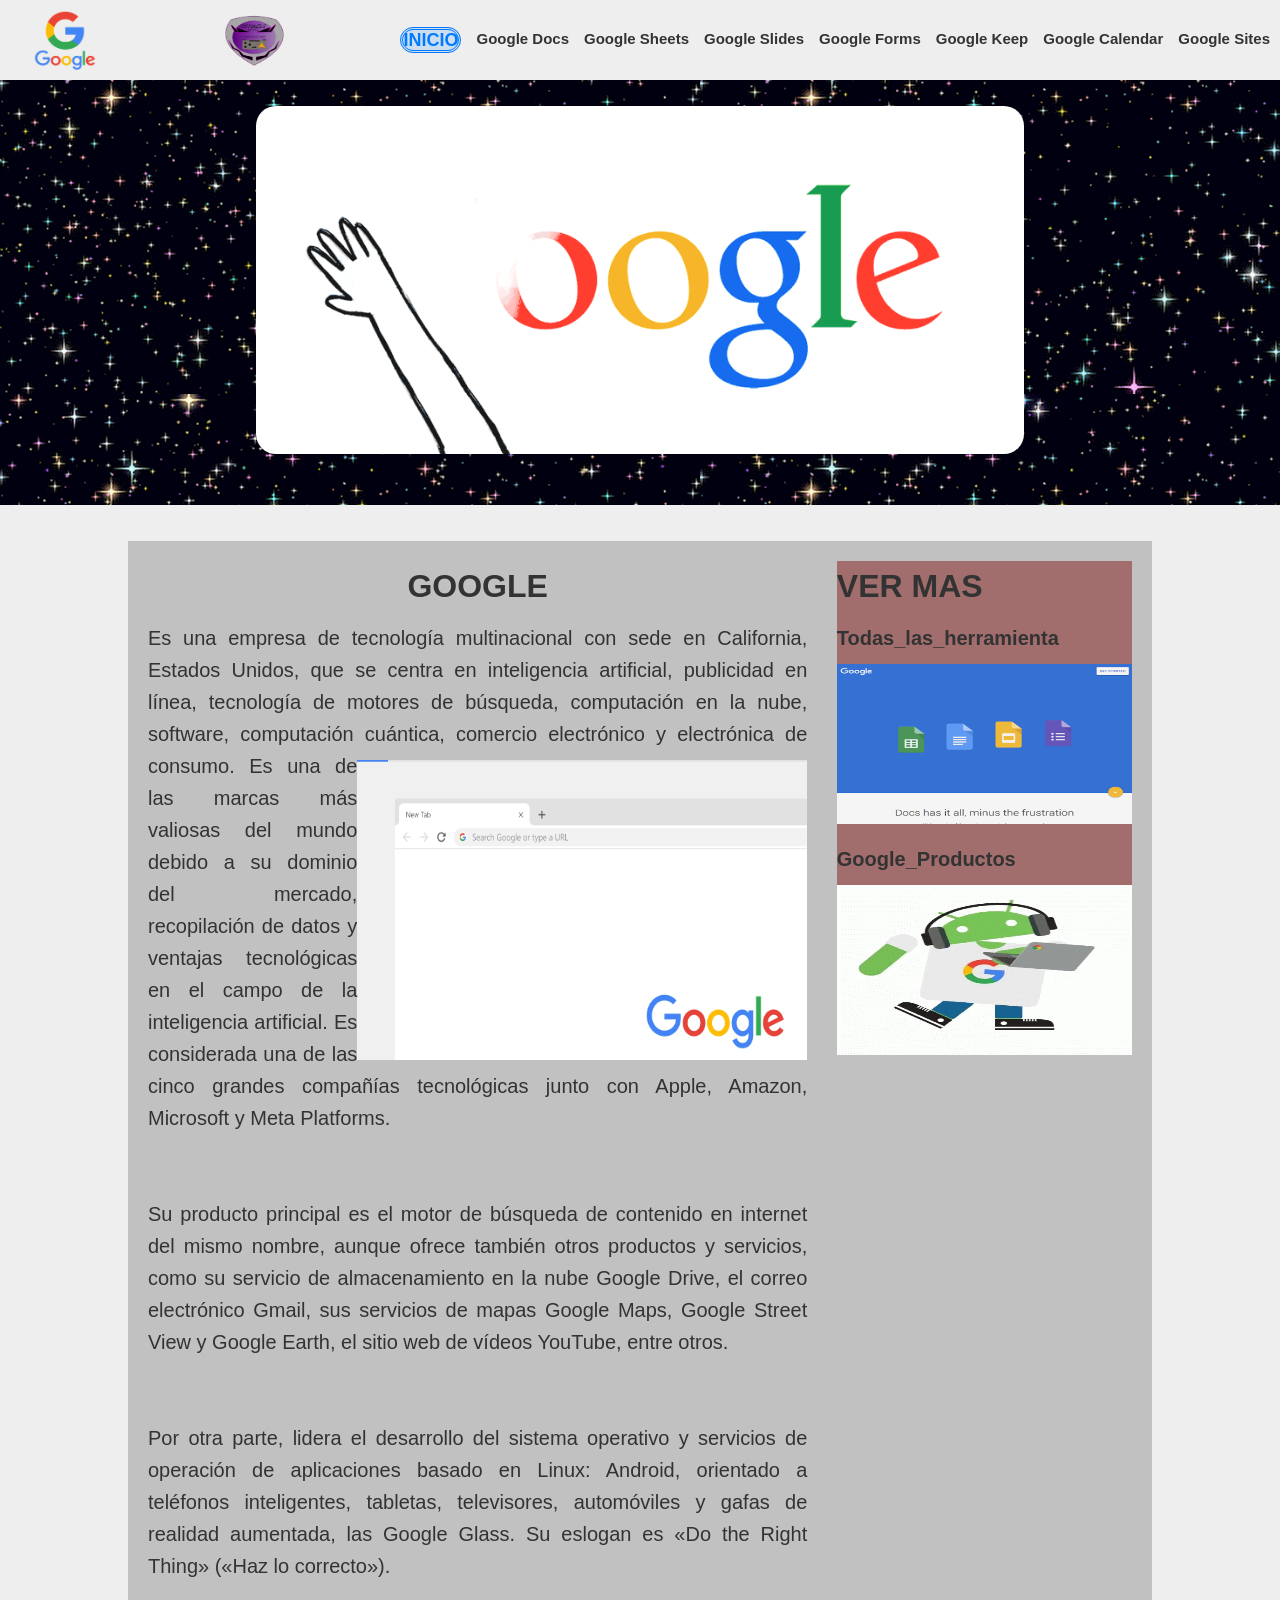
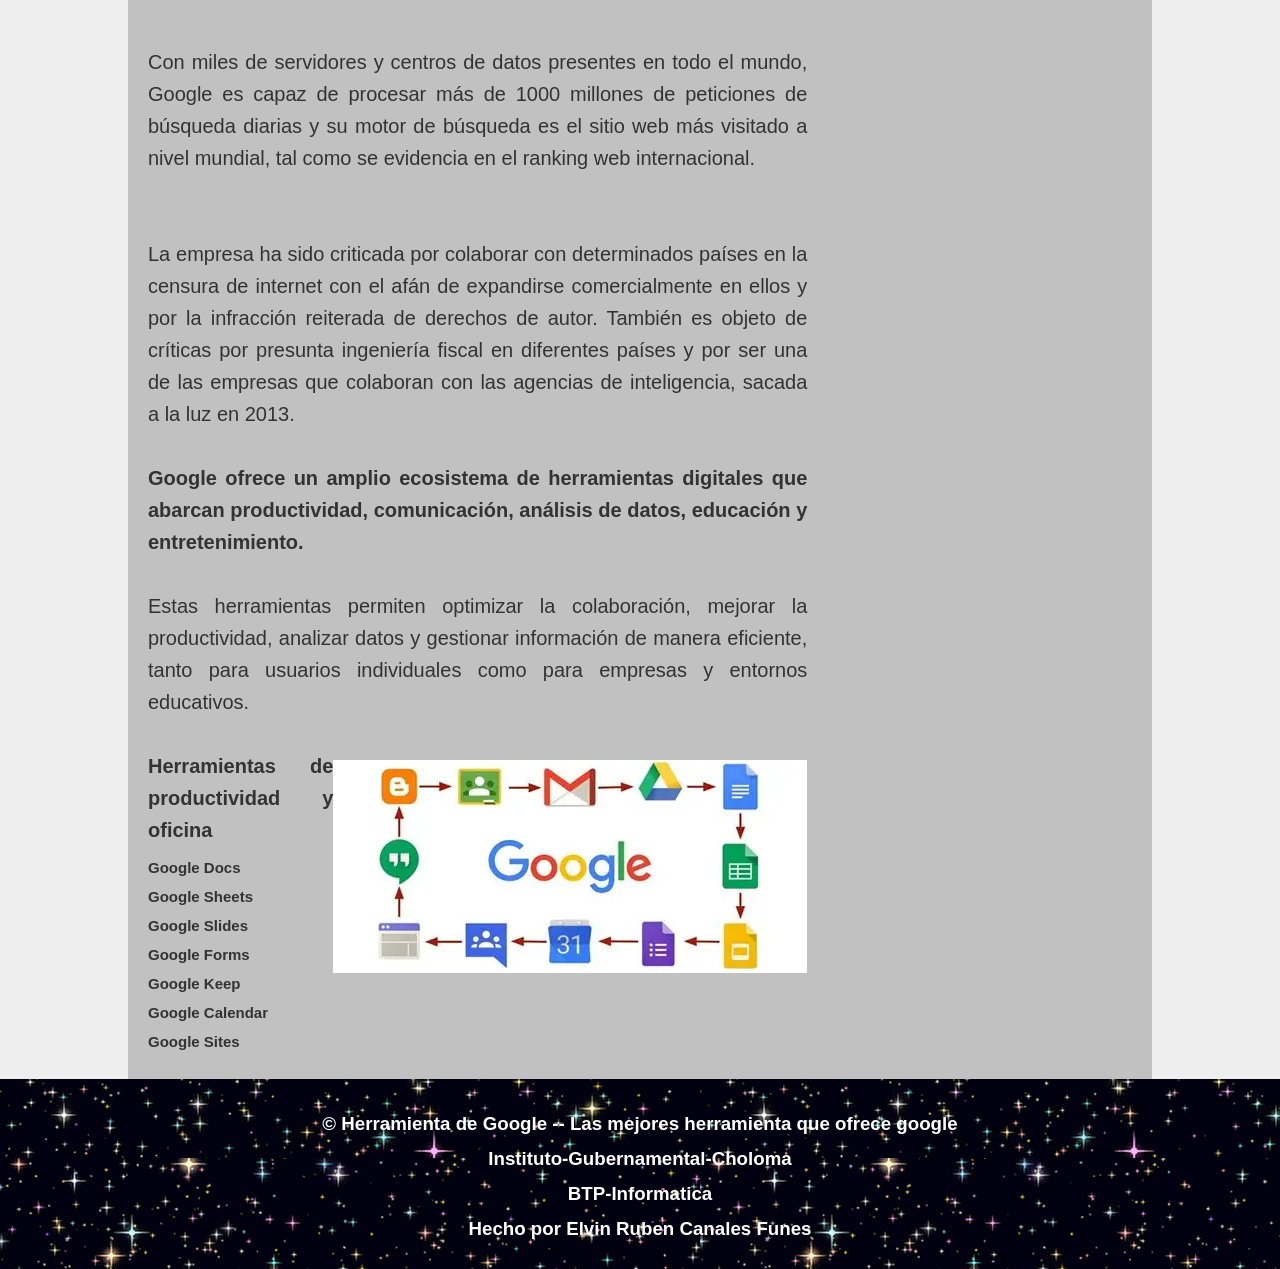
<file: index.html>
<!DOCTYPE html>
<html lang="en">

<head>
    <meta charset="UTF-8">
    <meta name="viewport" content="width=device-width, initial-scale=1.0">
    <title>Herramientas de Google</title>
    <link rel="stylesheet" href="stilo_0.css">
    <link rel="icon" type="image/png" sizes="16x16" href="https://favicon.im/google.es">
</head>

<body>
    <div class="navar">
        <a href="https://www.google.hn/index.html"> <img src="Google-Emblema.png" style=" float:left; width: 110px; height: 70
                px;"></a>
        <a href="herramientas_de_google.html"> <img src="logo_personal_elvin.png" style=" float:left; width: 90px; height: 400
                px;"></a>
        <ol>
            <br>

            <li><a class="pag-actual" href="index.html">Inicio</a></li>
            <li> <a href="Google docs.html">Google Docs</a></li>
            <li> <a href="Google sheets.html">Google Sheets</a></li>
            <li> <a href="Google slides.html">Google Slides</a></li>
            <li> <a href="Google forms.html">Google Forms</a></li>
            <li> <a href="Google keep.html">Google Keep</a></li>
            <li> <a href="Google calendar.html">Google Calendar</a></li>
            <li> <a href="Google sites.html">Google Sites</a></li>


        </ol>
        </nav>
    </div>


    <div id="holaaaa"></div>



    <header>
        <br>
        <div id="baner">
            <figure>
                <div id="img">
                    <center>
                        <img src="R.gif" class="img-fluid" alt="fondo" >
                    </center>
                    <br>

                </div>

            </figure>
        </div>

    </header>
    <br>


    <p>
    <article>
        <br>

        <div class="contenido">
            <aside>
                <div id="menuu">
                    <ol>
                        <h1>VER MAS</h1>

                        <strong>
                            <li1>Todas_las_herramienta <a
                                    href="https://www.jivochat.es/blog/herramientas/mejores-herramientas-de-google.html">
                                    <img src="giphy.gif" style="width: 300px; height: 160px;"></a></li>

                                <li1>Google_Productos<a href="https://about.google/products/" style="width:70%; "> <img
                                            src="android-google-happy-google.gif"
                                            style="width: 300px; height: 170px;"></a></li>
                        </strong>
                    </ol>
                </div>
            </aside>

            <div class="hola"></div>
           
           <center> <h1> <strong> GOOGLE</strong> </h1></center> 
            Es una empresa de tecnología multinacional con sede en California, Estados Unidos,
            que se centra en inteligencia artificial, publicidad en línea, tecnología de motores de
            búsqueda, computación en la nube, software, computación cuántica, comercio
            <img src="Chrome_Omnibox-final.gif" alt="google" style="width: 450px;height: 300px; float: right;">
            electrónico y electrónica de consumo. Es una de las marcas más valiosas del mundo debido
            a su dominio del mercado, recopilación de datos y ventajas tecnológicas en el campo de la
            inteligencia artificial. Es considerada una de las cinco grandes compañías tecnológicas junto
            con Apple, Amazon, Microsoft y Meta Platforms.<br>
            <br>
            <br>Su producto principal es el motor de búsqueda de contenido en internet del mismo nombre, aunque ofrece
            también
            otros productos y servicios, como su servicio de almacenamiento en la nube Google Drive, el correo
            electrónico Gmail,
            sus servicios de mapas Google Maps, Google Street View y Google Earth, el sitio web de vídeos YouTube, entre
            otros. <br>
            <br>

            <br>Por otra parte, lidera el desarrollo del sistema operativo y servicios de operación de aplicaciones
            basado
            en Linux: Android, orientado a teléfonos inteligentes, tabletas, televisores, automóviles y gafas de
            realidad
            aumentada, las Google Glass. Su eslogan es «Do the Right Thing» («Haz lo correcto»). <br>
            <br>

            <br>Con miles de servidores y centros de datos presentes en todo el mundo, Google es capaz de procesar más
            de 1000 millones
            de peticiones de búsqueda diarias y su motor de búsqueda es el sitio web más visitado a nivel mundial, tal
            como se
            evidencia en el ranking web internacional. <br>
            <br>
            <br>La empresa ha sido criticada por colaborar con determinados países en la censura de internet con el afán
            de expandirse
            comercialmente en ellos y por la infracción reiterada de derechos de autor. También es objeto de críticas
            por presunta
            ingeniería fiscal en diferentes países y por ser una de las empresas que colaboran con las agencias de
            inteligencia, sacada
            a la luz en 2013. <br>
            <br>
            </p>
            <h4>Google ofrece un amplio ecosistema de herramientas digitales que abarcan productividad, comunicación,
                análisis de datos, educación y entretenimiento.</h4>
            <br>
            <p>Estas herramientas permiten optimizar la colaboración, mejorar la productividad, analizar datos y
                gestionar
                información de manera eficiente, tanto para usuarios individuales como para empresas y entornos
                educativos. </p>
            <br>

            <img src="OIP.webp" alt="herramientas" style=" float: right; width:370;height: 330;">


            <div id="herramienta">
                <h4>Herramientas de productividad y oficina</h4>

                <ol>
                    <h2>
                        <strong>
                            <li>Google Docs</li>
                            <li> Google Sheets</li>
                            <li>Google Slides</li>
                            <li>Google Forms</li>
                            <li>Google Keep</li>
                            <li>Google Calendar</li>
                            <li>Google Sites</li>
                        </strong>
                    </h2>
                </ol>
            </div>












        </div>

    </article>

    <footer>
        <h3>
            <strong>
                <p>© Herramienta de Google -- Las mejores herramienta que ofrece google</p>
                <p>Instituto-Gubernamental-Choloma </p>
                <p>BTP-Informatica</p>
                <p>Hecho por Elvin Ruben Canales Funes</p>
            </strong>

        </h3>
    </footer>




</body>

</html>
</file>
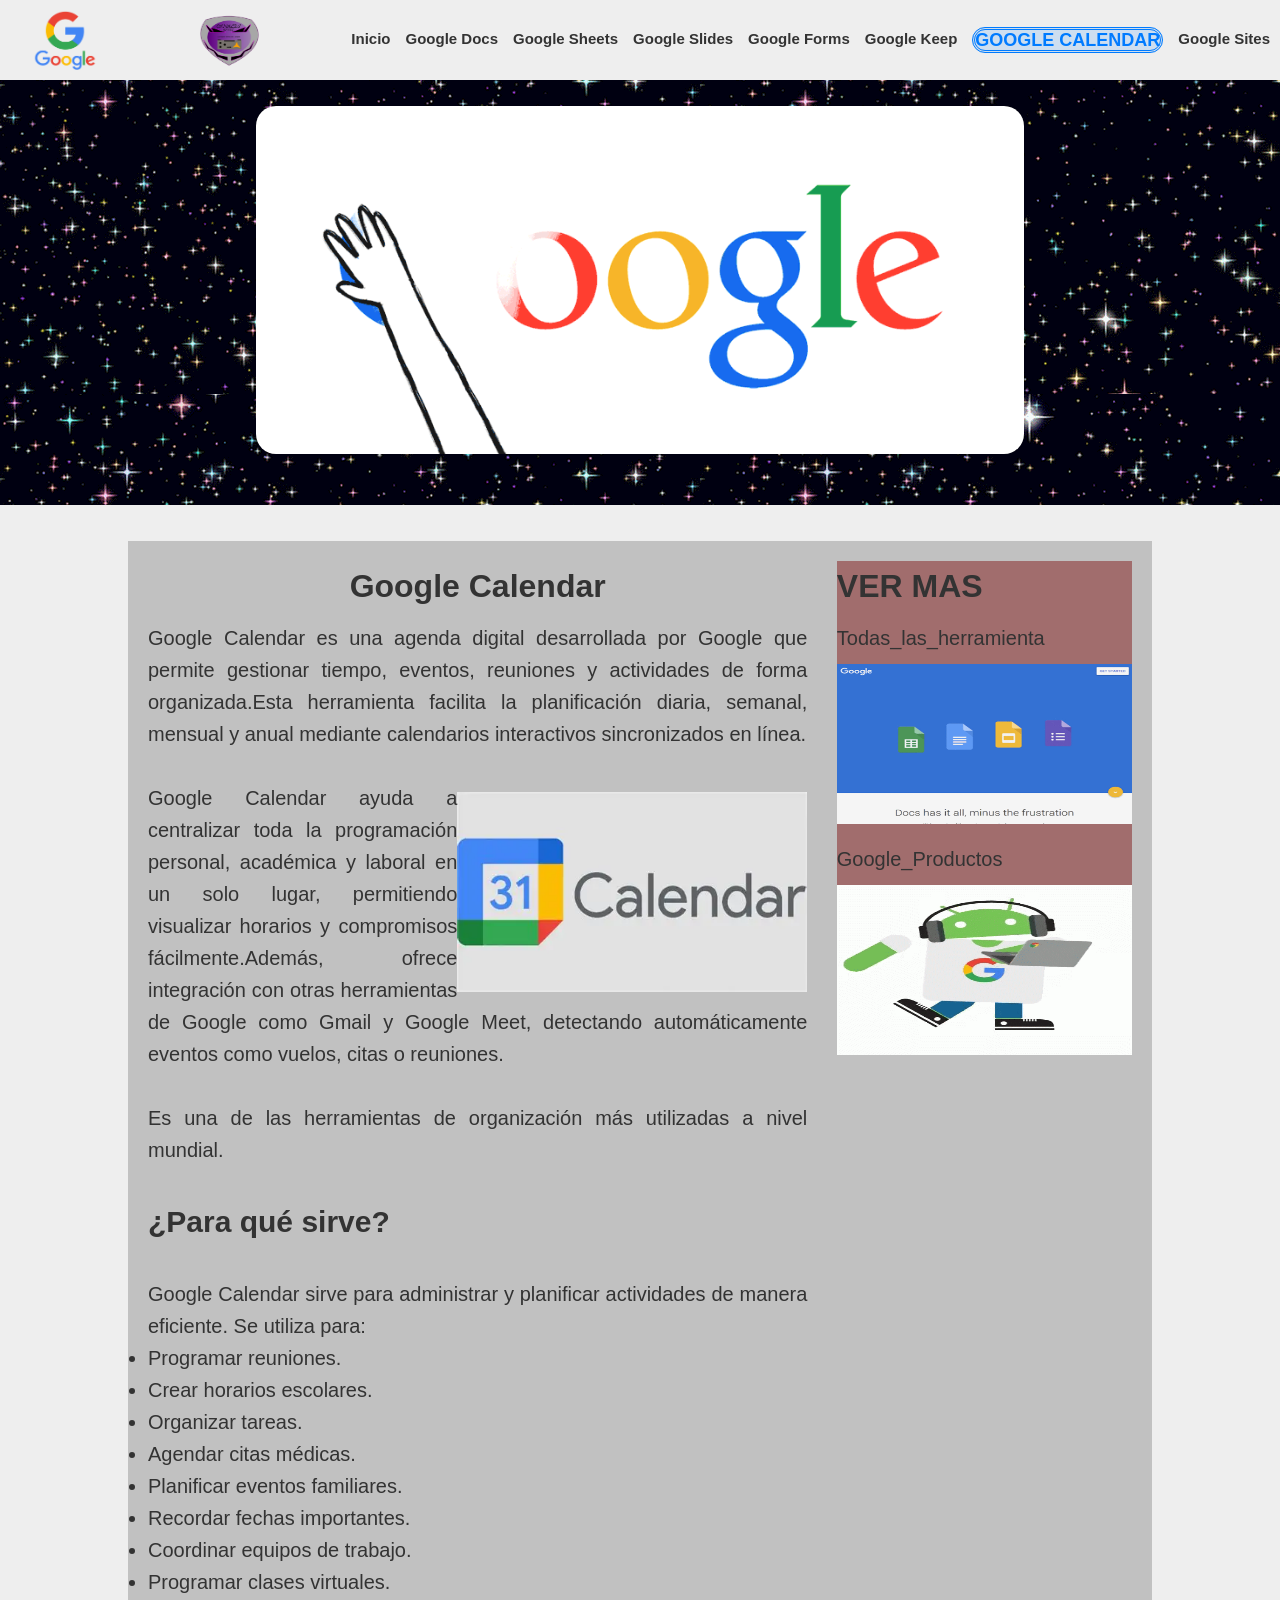
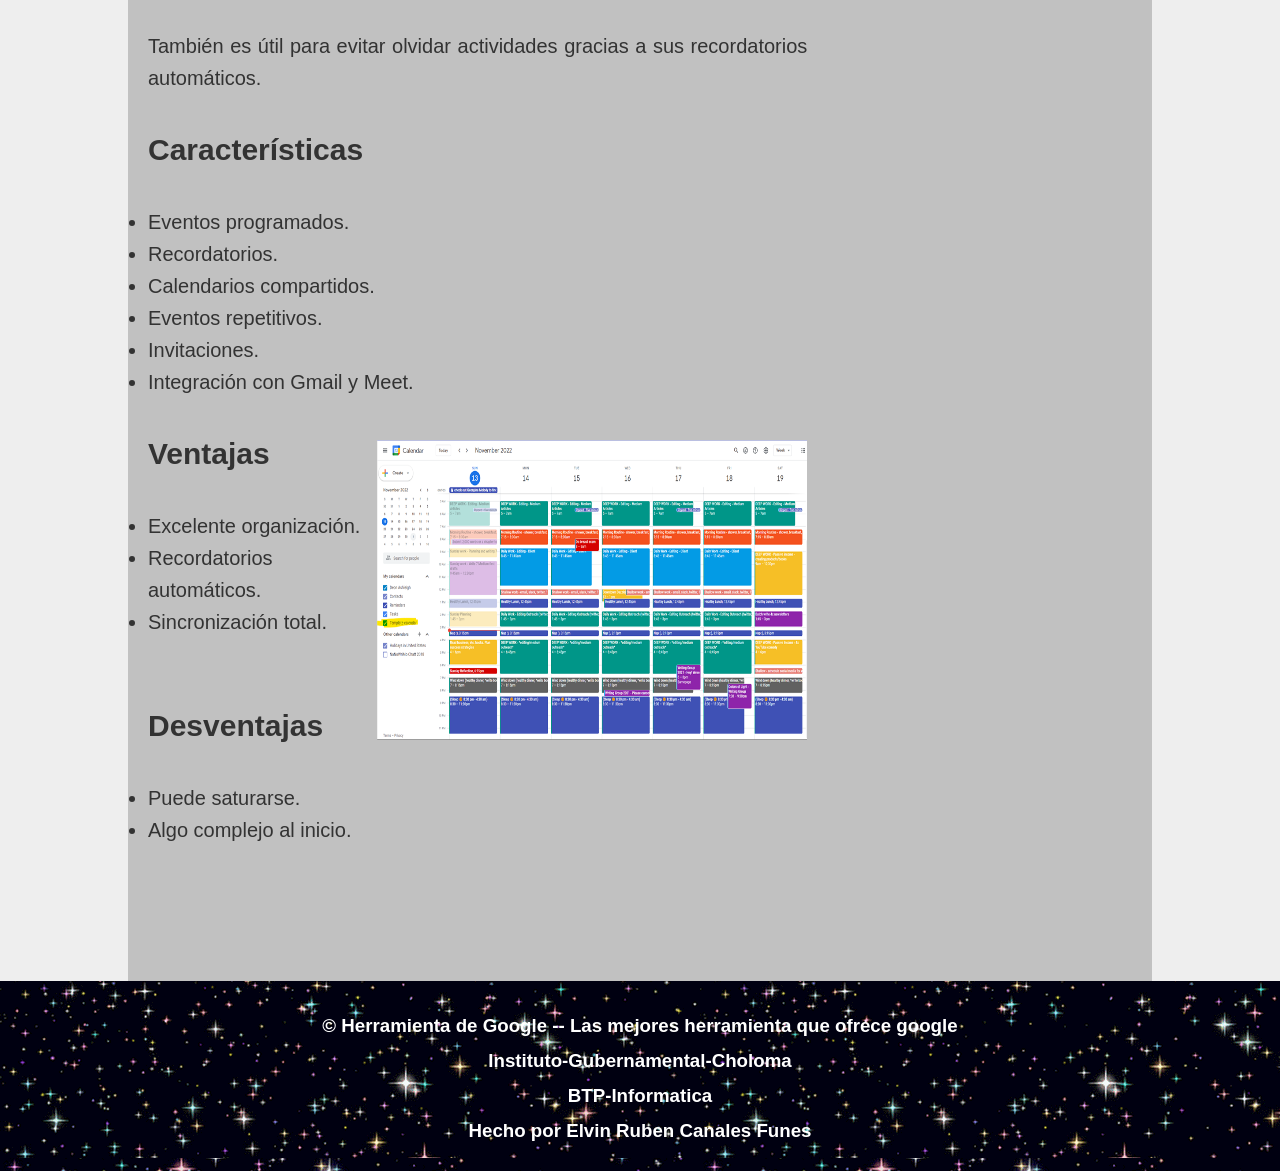
<file: Google calendar.html>
<!DOCTYPE html>
<html lang="en">

<head>
    <meta charset="UTF-8">
    <meta name="viewport" content="width=device-width, initial-scale=1.0">
    <title>Google Calendar</title>
    <link rel="stylesheet" href="stilo_6.css">
    <link rel="icon" type="image/png" sizes="16x16"
        href="https://img.icons8.com/?size=100&id=DEJypxE54F9v&format=png&color=000000">
</head>

<body>
    <div class="navar">
        <a href="https://www.google.hn/index.html"> <img src="Google-Emblema.png" style=" float:left; width: 110px; height: 70
                px;"></a>
        <a href="herramientas_de_google.html"> <img src="logo_personal_elvin.png" style=" float:left; width: 90px; height: 400
                px;"></a>
        <ol>
            <br>

            <li><a href="index.html">Inicio</a></li>
            <li> <a href="Google docs.html ">Google Docs</a></li>
            <li> <a href="Google sheets.html">Google Sheets</a></li>
            <li> <a href="Google sides.html">Google Slides</a></li>
            <li> <a href="Google forms.html">Google Forms</a></li>
            <li> <a href="Google keep.html">Google Keep</a></li>
            <li> <a class="pag-actual" href="Google calendar.html">Google Calendar</a></li>
            <li> <a href="Google sites.html">Google Sites</a></li>


        </ol>
        </nav>
    </div>


    <div id="holaaaa"></div>
    <br>
    <header>
        <div id="baner">
            <figure>
                 <div id="img">
                    <center>
                        <img src="R.gif" class="img-fluid" alt="fondo">
                    </center>
                    <br>
                </div>

            </figure>
        </div>
        <br>




    </header>

    <p>
    <article>
        <br>
        <div class="contenido">
            <aside>
                <div id="menuu">
                    <ol>
                        <h1>VER MAS</h1>


                        <li1>Todas_las_herramienta <a
                                href="https://www.jivochat.es/blog/herramientas/mejores-herramientas-de-google.html">
                                <img src="giphy.gif" style="width: 300px; height: 160px;"></a></li>

                            <li1>Google_Productos<a href="https://about.google/products/" style="width:70%; "> <img
                                        src="android-google-happy-google.gif" style="width: 300px; height: 170px;"></a>
                                </li>
                                </strong>
                    </ol>
                </div>
            </aside>
            <div class="hola"></div>



            <center><h1><strong>Google Calendar</strong> </h1></center>
            
            Google Calendar es una agenda digital desarrollada por Google que permite gestionar tiempo, eventos,
            reuniones y actividades de forma organizada.Esta herramienta facilita la planificación diaria, semanal,
            mensual y anual mediante calendarios interactivos sincronizados en línea. <br>
            <br>
            <img src="OIP (2).webp" alt="google" style="width: 350px;height: 200px; float: right;">
            Google Calendar ayuda a centralizar toda la programación personal, académica y laboral en un solo
            lugar, permitiendo visualizar horarios y compromisos fácilmente.Además, ofrece integración con otras
            herramientas de Google como Gmail y Google Meet, detectando automáticamente eventos como vuelos, citas
            o reuniones. <br>
            <br>
            Es una de las herramientas de organización más utilizadas a nivel mundial. <br>
            <br>
            <h2>¿Para qué sirve?</h2>
            <br>
            Google Calendar sirve para administrar y planificar actividades de manera eficiente.
            Se utiliza para: <br>
            </b>
            <ul>
                <li>Programar reuniones.</li>
                <li>Crear horarios escolares.</li>
                <li>Organizar tareas.</li>
                <li>Agendar citas médicas.</li>
                <li>Planificar eventos familiares.</li>
                <li>Recordar fechas importantes.</li>
                <li>Coordinar equipos de trabajo.</li>
                <li>Programar clases virtuales.</li>
            </ul>

            <br>
            También es útil para evitar olvidar actividades gracias a sus recordatorios automáticos. <br>
            <br>
            <h2>Características</h2>
            <ul>
                <br>
                <li>Eventos programados.</li>
                <li>Recordatorios.</li>
                <li>Calendarios compartidos.</li>
                <li>Eventos repetitivos.</li>
                <li>Invitaciones.</li>
                <li>Integración con Gmail y Meet.</li>
            </ul>


            <br>

            <img src="1_hGA3brGOXFqxIGh0uq1rNg.png" alt="google" style="width: 430px;height: 300px; float: right;">
            <h2>Ventajas</h2>
            <br>
            <ul>
                <li>Excelente organización.</li>
                <li>Recordatorios automáticos.</li>
                <liGratis.>
                    </li>
                    <li>Sincronización total.</li><br>
            </ul>



            <br>

            <h2>Desventajas</h2>
            <br>
            <ul>
                <li>Puede saturarse.</li>
                <li>Algo complejo al inicio.</li>
            </ul>

            <br>
            <br>

        </div>

    </article>

    <footer>
        <h3>
            <strong>
                <p>© Herramienta de Google -- Las mejores herramienta que ofrece google</p>
                <p>Instituto-Gubernamental-Choloma </p>
                <p>BTP-Informatica</p>
                <p>Hecho por Elvin Ruben Canales Funes</p>
            </strong>
        </h3>
    </footer>




</body>

</html>
</file>
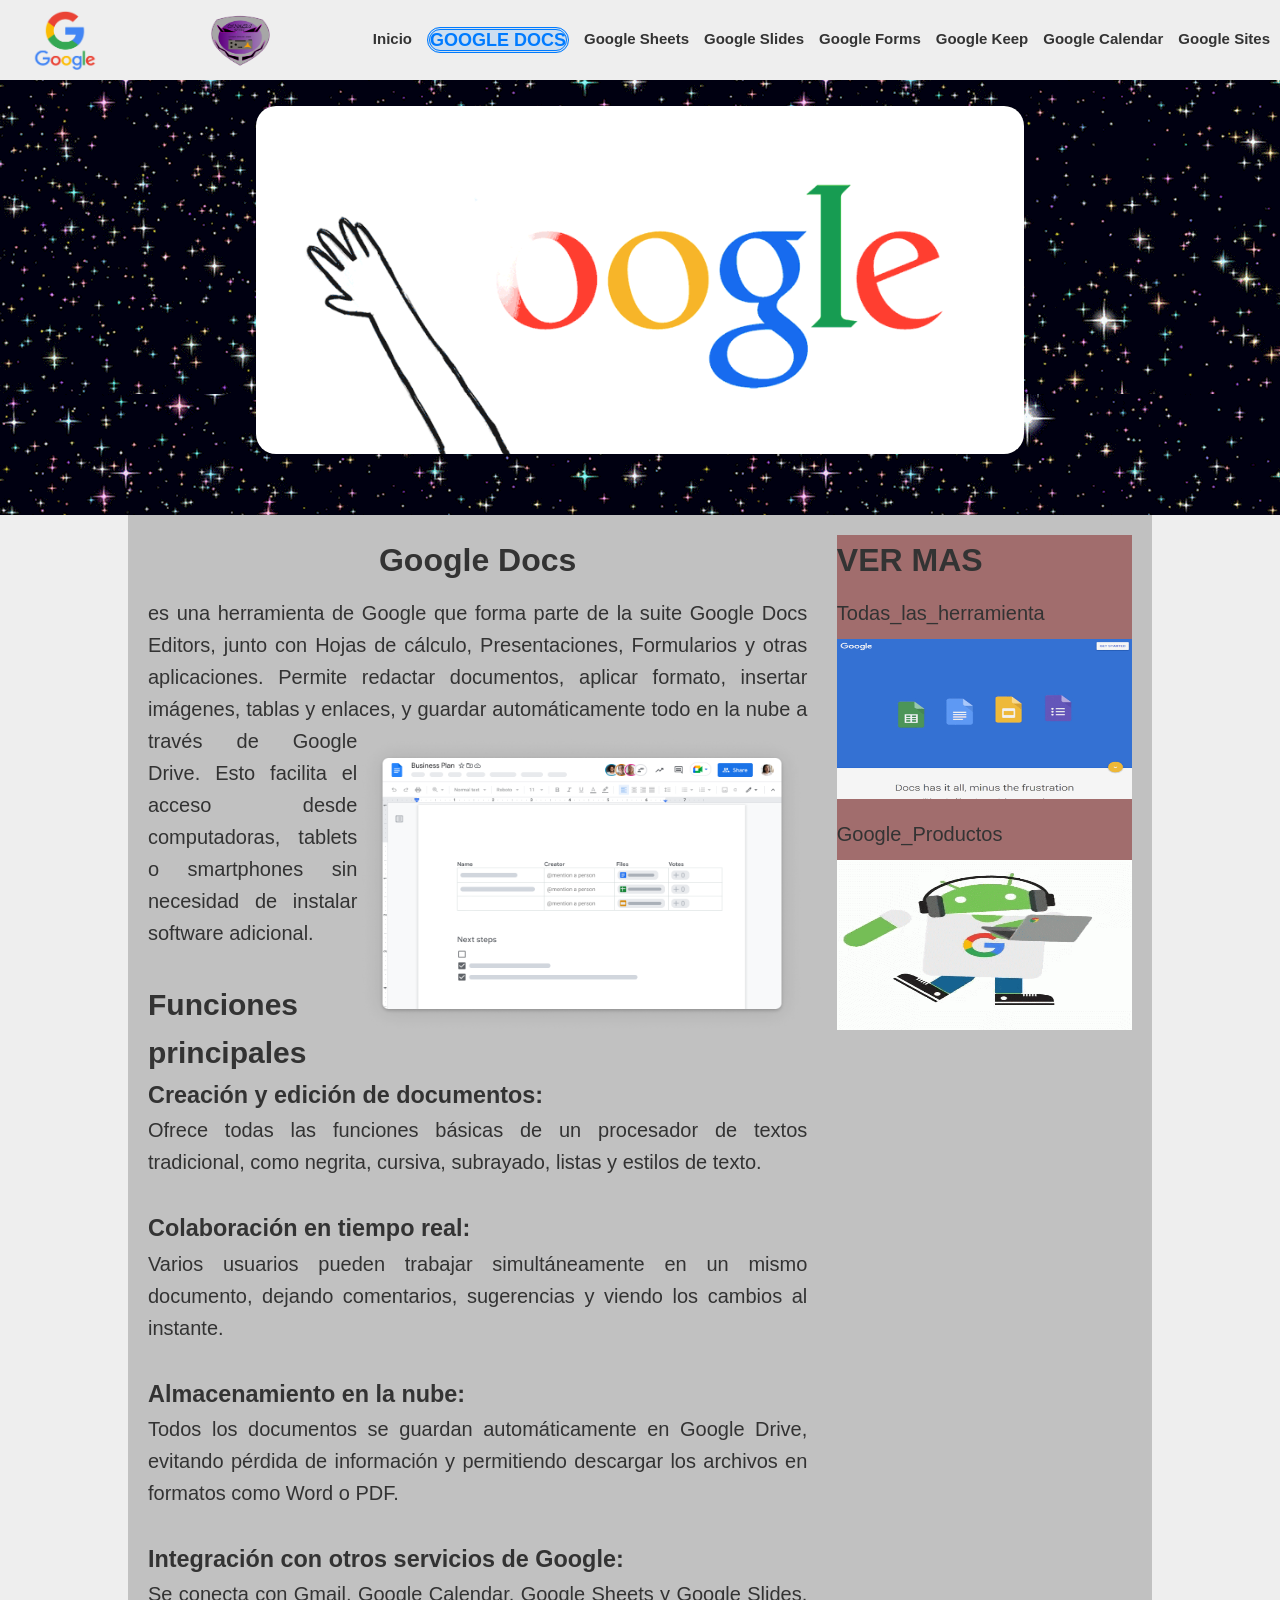
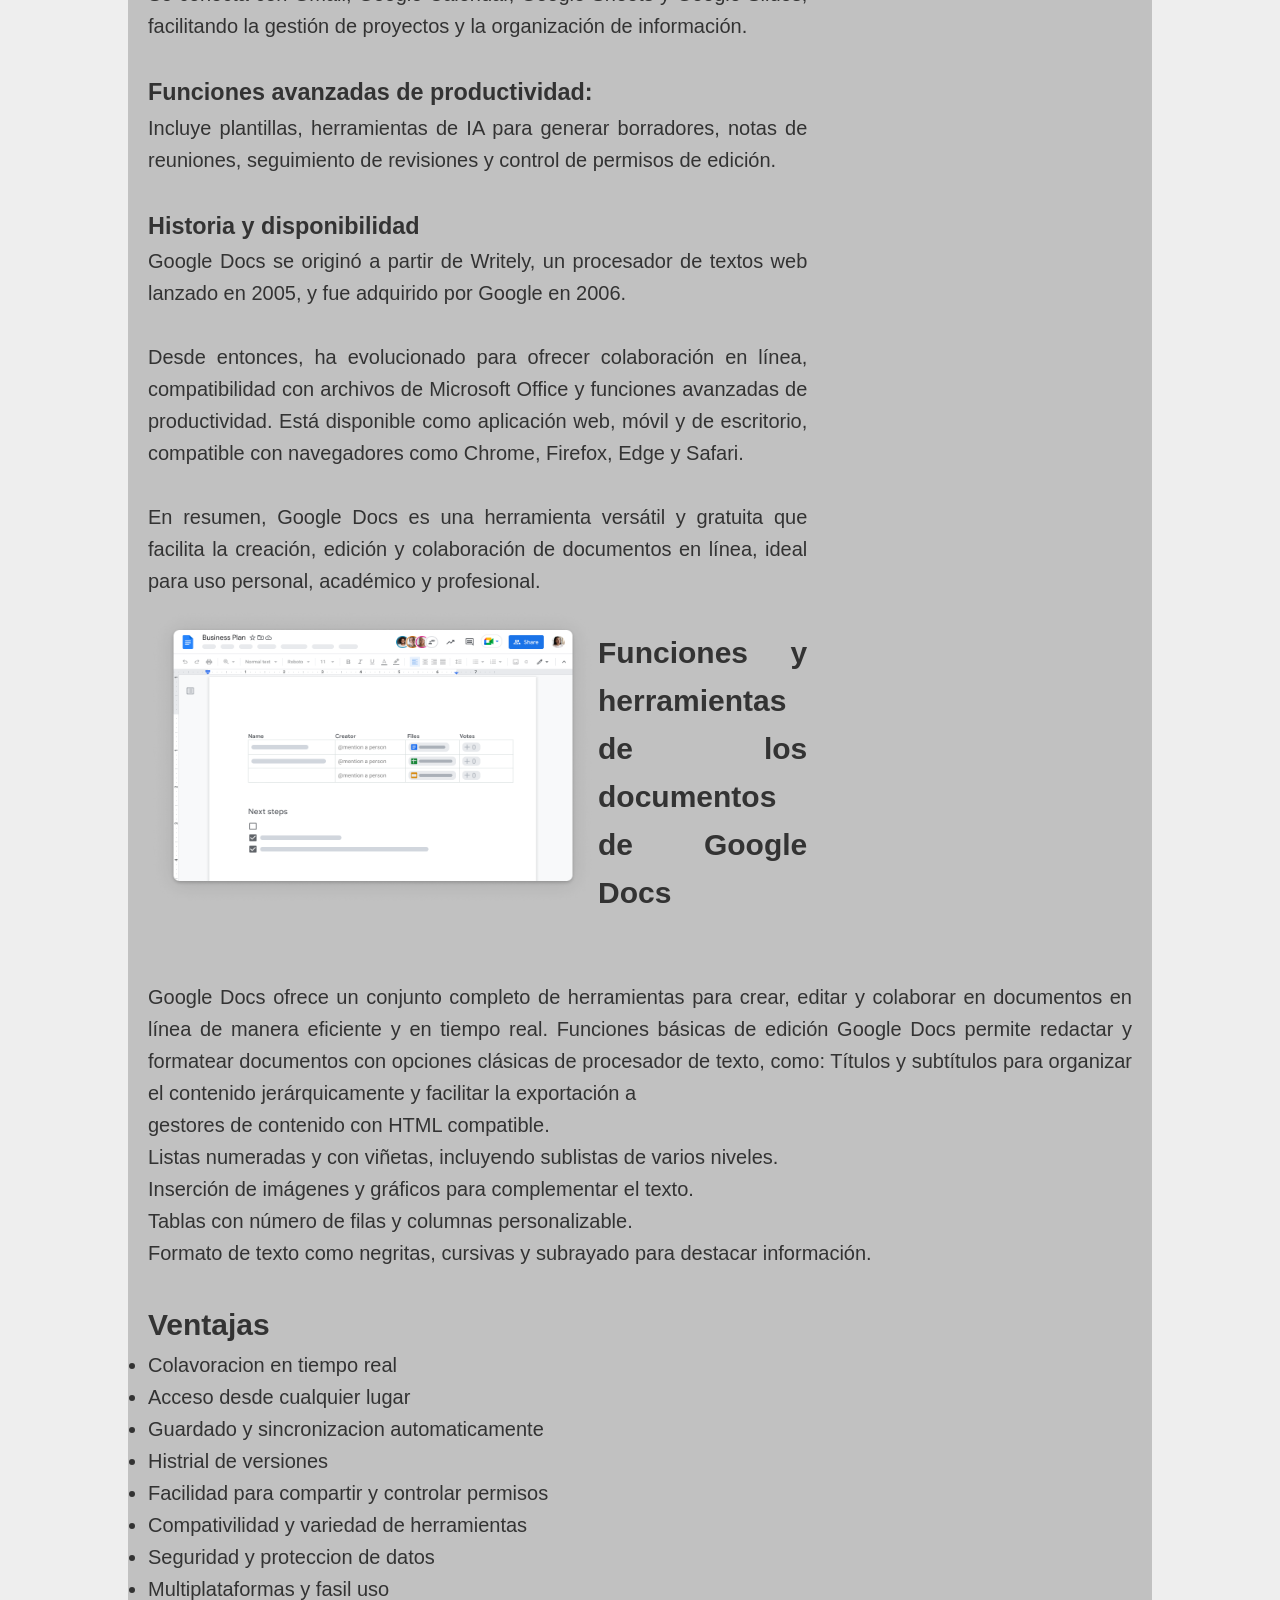
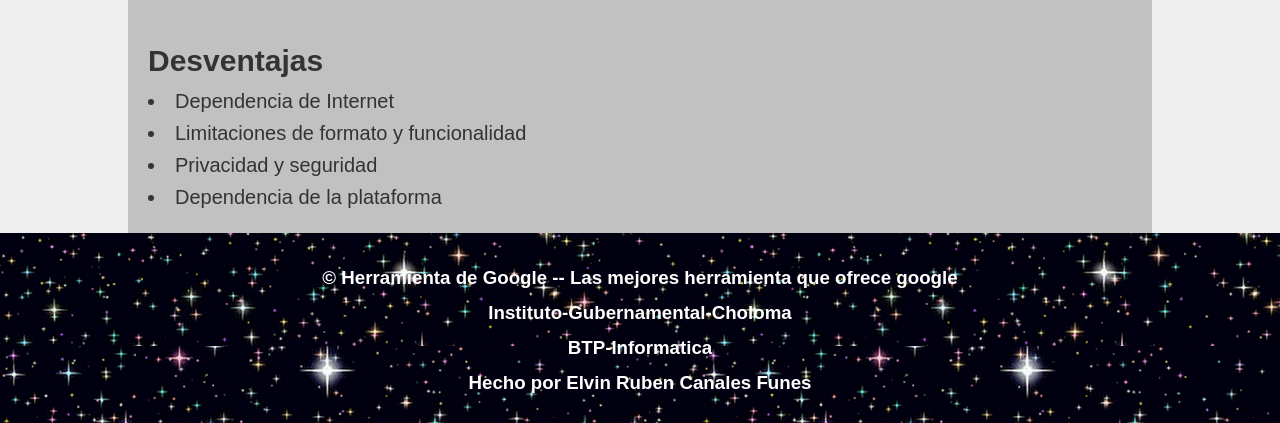
<file: Google docs.html>
<!DOCTYPE html>
<html lang="en">
<head>
    <meta charset="UTF-8">
    <meta name="viewport" content="width=device-width, initial-scale=1.0">
    <title>Google Docs</title>
    <link rel="stylesheet" href="stilo_1.css">
     <link rel="icon" type="image/png" sizes="16x16" href="https://img.icons8.com/?size=100&id=30464&format=png&color=000000">
</head>
<body>
    <div class="navar">
         <a href="https://www.google.hn/index.html"> <img src="Google-Emblema.png" style=" float:left; width: 110px; height: 70
                px;"  ></a>
                <a href="herramientas_de_google.html"> <img src="logo_personal_elvin.png" style=" float:left; width: 90px; height: 400
                px;"  ></a>
             <ol> 
                <br>
                
              <li ><a  href="index.html" >Inicio</a></li> 
                      <li > <a class="pag-actual"  href="Google docs.html">Google Docs</a></li> 
                      <li>  <a href="Google sheets.html" >Google Sheets</a></li> 
                       <li> <a href="Google slides.html">Google Slides</a></li> 
                      <li> <a href="Google forms.html">Google Forms</a></li> 
                      <li > <a href="Google keep.html">Google Keep</a></li> 
                      <li> <a href="Google calendar.html">Google Calendar</a></li> 
                      <li >  <a href="Google Sites.html">Google Sites</a></li>
                

                </ol>
             </nav>
        </div>
    
    
    <div id="holaaaa"></div>

    <header>
        <br>
        <div id="baner">
            <figure>
                 <div id="img">
                    <center>
                        <img src="R.gif" class="img-fluid" alt="fondo"  >
                    </center>
                    <br>
                </div>

            </figure>
        </div>
        <br>

        
   
    </header>
    
        <p>
        <article>
        <div class="contenido">
            <aside>
              <div id="menuu">
               <ol>
               <h1>VER MAS</h1>
                  
                    
                           <li1>Todas_las_herramienta <a href="https://www.jivochat.es/blog/herramientas/mejores-herramientas-de-google.html"> <img src="giphy.gif" style="width: 300px; height: 160px;"  ></a></li>
                      
                      <li1>Google_Productos<a href="https://about.google/products/" style="width:70%; "> <img src="android-google-happy-google.gif" style="width: 300px; height: 170px;"  ></a></li>
                    </strong>
                </ol>
         </div>
         </aside>

         <div class="hola"></div>
   

       
        <center><h1> <strong>Google Docs</strong> </h1> </center>
        es una herramienta de Google que forma parte de la suite Google Docs Editors, junto con Hojas de cálculo, Presentaciones, 
        Formularios y otras aplicaciones. Permite redactar documentos, aplicar formato, insertar imágenes, tablas y enlaces, y guardar 
        <img src="unnamed.png" alt="google" style="width: 450px;height: 300px; float: right;">
        automáticamente todo en la nube a través de Google Drive. Esto facilita el acceso desde computadoras, tablets o smartphones sin necesidad de instalar software adicional. 
<br>
<br>
<h2>Funciones principales</h2>
<h3>Creación y edición de documentos:</h3> Ofrece todas las funciones básicas de un procesador de 
textos tradicional, como negrita, cursiva, subrayado, listas y estilos de texto.
<br>
<br>
<h3>Colaboración en tiempo real:</h3> Varios usuarios pueden trabajar simultáneamente en un mismo 
documento, dejando comentarios, sugerencias y viendo los cambios al instante. <br> 
<br>
<h3>Almacenamiento en la nube:</h3> Todos los documentos se guardan automáticamente en Google Drive, evitando 
pérdida de información y permitiendo descargar los archivos en formatos como Word o PDF. <br>
<br>
<h3>Integración con otros servicios de Google: </h3>
Se conecta con Gmail, Google Calendar, Google Sheets y Google Slides, 
facilitando la gestión de proyectos y la organización de información. <br>
<br>
<h3>Funciones avanzadas de productividad:</h3> 
Incluye plantillas, herramientas de IA para generar borradores, notas de 
reuniones, seguimiento de revisiones y control de permisos de edición. <br>
<br>
<h3>Historia y disponibilidad</h3>
Google Docs se originó a partir de Writely, un procesador de textos web lanzado en
2005, y fue adquirido por Google en 2006. <br>
<br>
Desde entonces, ha evolucionado para ofrecer 
colaboración en línea, compatibilidad con archivos de Microsoft Office y funciones 
avanzadas de productividad. Está disponible como aplicación web, móvil y de escritorio, 
compatible con navegadores como Chrome, Firefox, Edge y Safari. <br>

<br>

En resumen, Google Docs es una herramienta versátil y gratuita que facilita la creación, 
edición y colaboración de documentos en línea, ideal para uso personal, académico y profesional.
</p>

<img src="unnamed.png" alt="google" style="width: 450px;height: 300px; float: left;">
<br>
<h2>Funciones y herramientas de los documentos de Google Docs</h2> <br>
<br>
Google Docs ofrece un conjunto completo de herramientas para crear, editar y colaborar 
en documentos en línea de manera eficiente y en tiempo real.
Funciones básicas de edición
Google Docs permite redactar y formatear documentos con opciones clásicas de procesador de texto, como:
Títulos y subtítulos para organizar el contenido jerárquicamente y facilitar la exportación a <br>
gestores de contenido con HTML compatible. 
<br>
Listas numeradas y con viñetas, incluyendo sublistas de varios niveles. 
<br>
Inserción de imágenes y gráficos para complementar el texto. 
<br>
Tablas con número de filas y columnas personalizable. 
<br>
Formato de texto como negritas, cursivas y subrayado para destacar información. <br>
<br>
<div class="ventajas">
    <h2>Ventajas</h2>
    <ul>
        <li>Colavoracion en tiempo real</li>
        <li>Acceso desde cualquier lugar </li>
        <li>Guardado y sincronizacion automaticamente</li>
        <li>Histrial de versiones</li> <iframe  width="400" height="230" src="https://www.youtube.com/embed/9TKCZEakfXY?si=_qpP-8-3k-aOKhLJ" title="YouTube video player" frameborder="0" allow="accelerometer; autoplay; clipboard-write; encrypted-media; gyroscope; picture-in-picture; web-share" referrerpolicy="strict-origin-when-cross-origin" allowfullscreen style="float: right;"></iframe>
        <li>Facilidad para compartir y controlar permisos </li>
        <li>Compativilidad y variedad de herramientas </li>
        <li>Seguridad y proteccion de datos</li>
        <li>Multiplataformas y fasil uso </li>
        
    </ul>
</div>

<br><div id="desventajas">
    <h2>Desventajas</h2>
    <lu>
        <li>Dependencia de Internet</li>
        <li>Limitaciones de formato y funcionalidad</li>
        <li>Privacidad y seguridad</li>
        <li>Dependencia de la plataforma</li>
        
    </lu>
</div>



</div>

</article>

 <footer>
    <h3>
      <strong> <p>© Herramienta de Google -- Las mejores herramienta que ofrece google</p>
        <p>Instituto-Gubernamental-Choloma </p>
        <p>BTP-Informatica</p>
        <p>Hecho por Elvin Ruben Canales Funes</p></strong>
    </h3>
</footer>

  

    
</body>
</html>
</file>
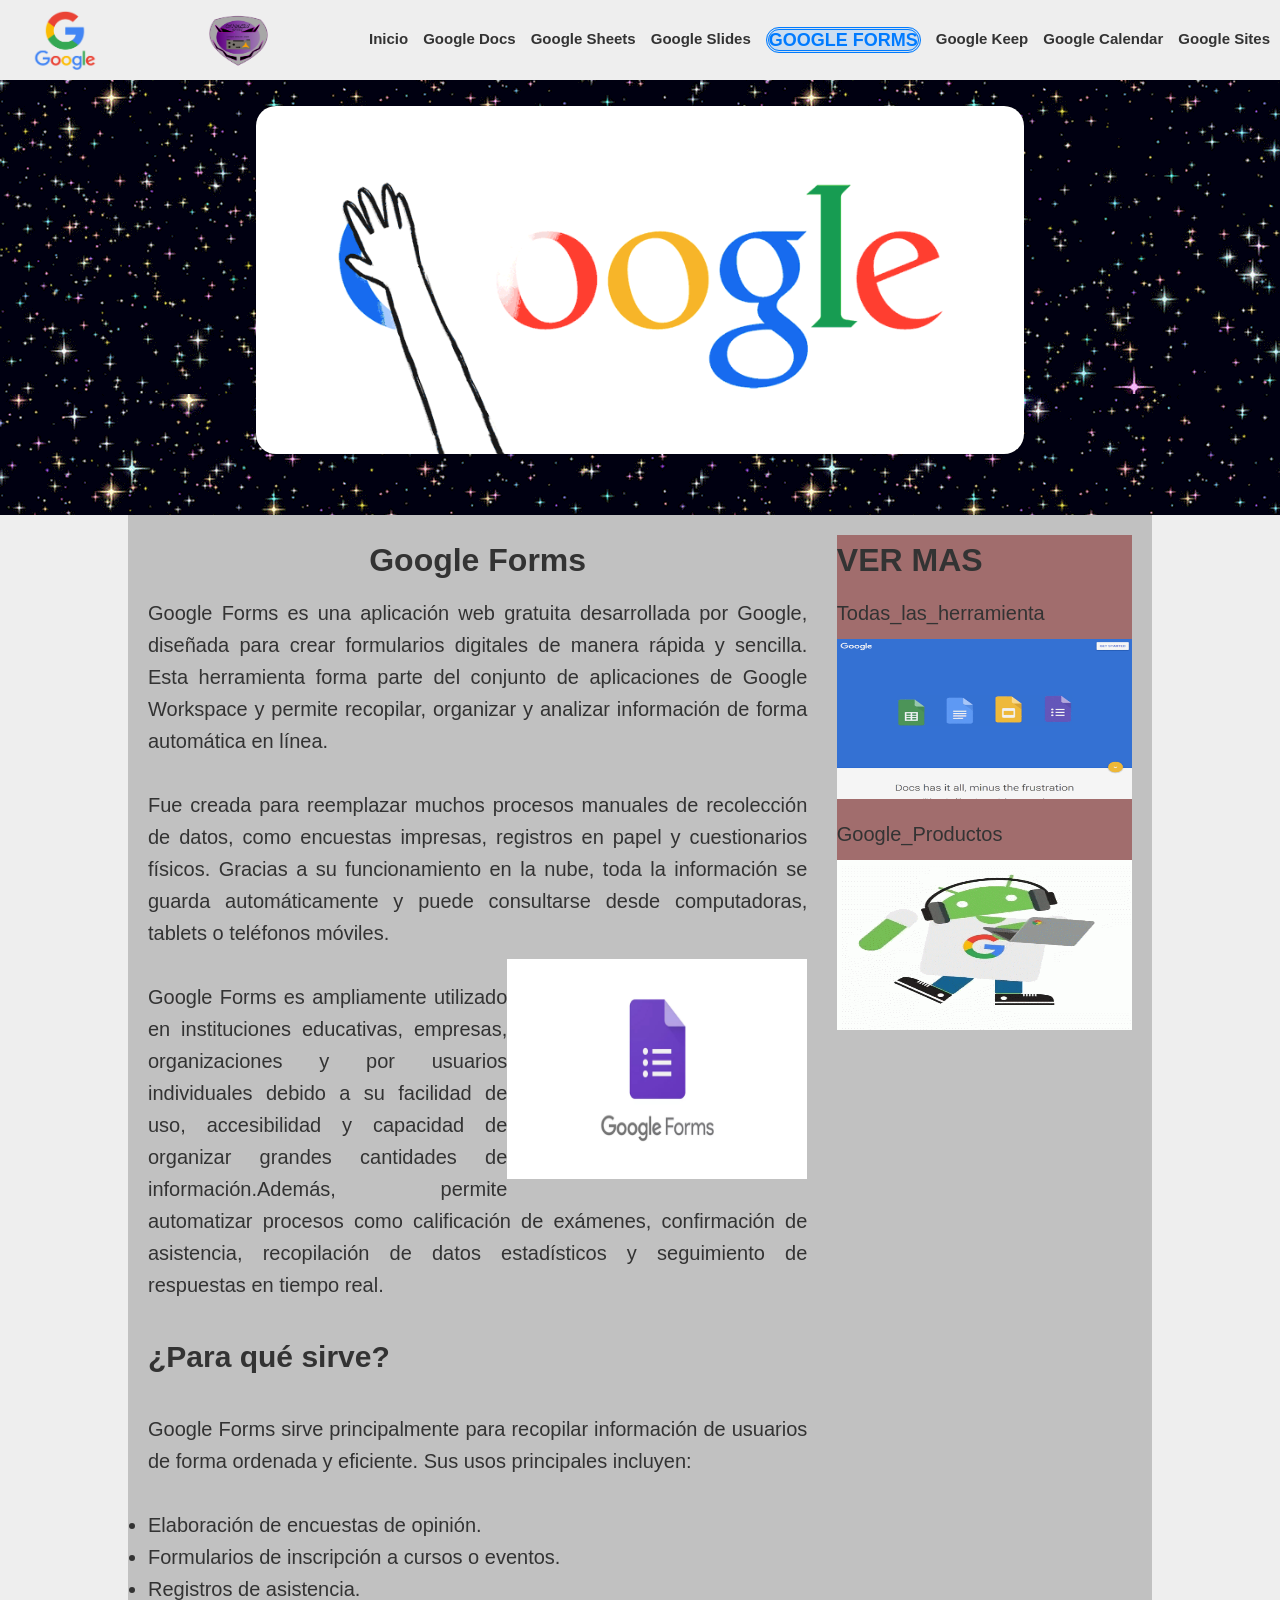
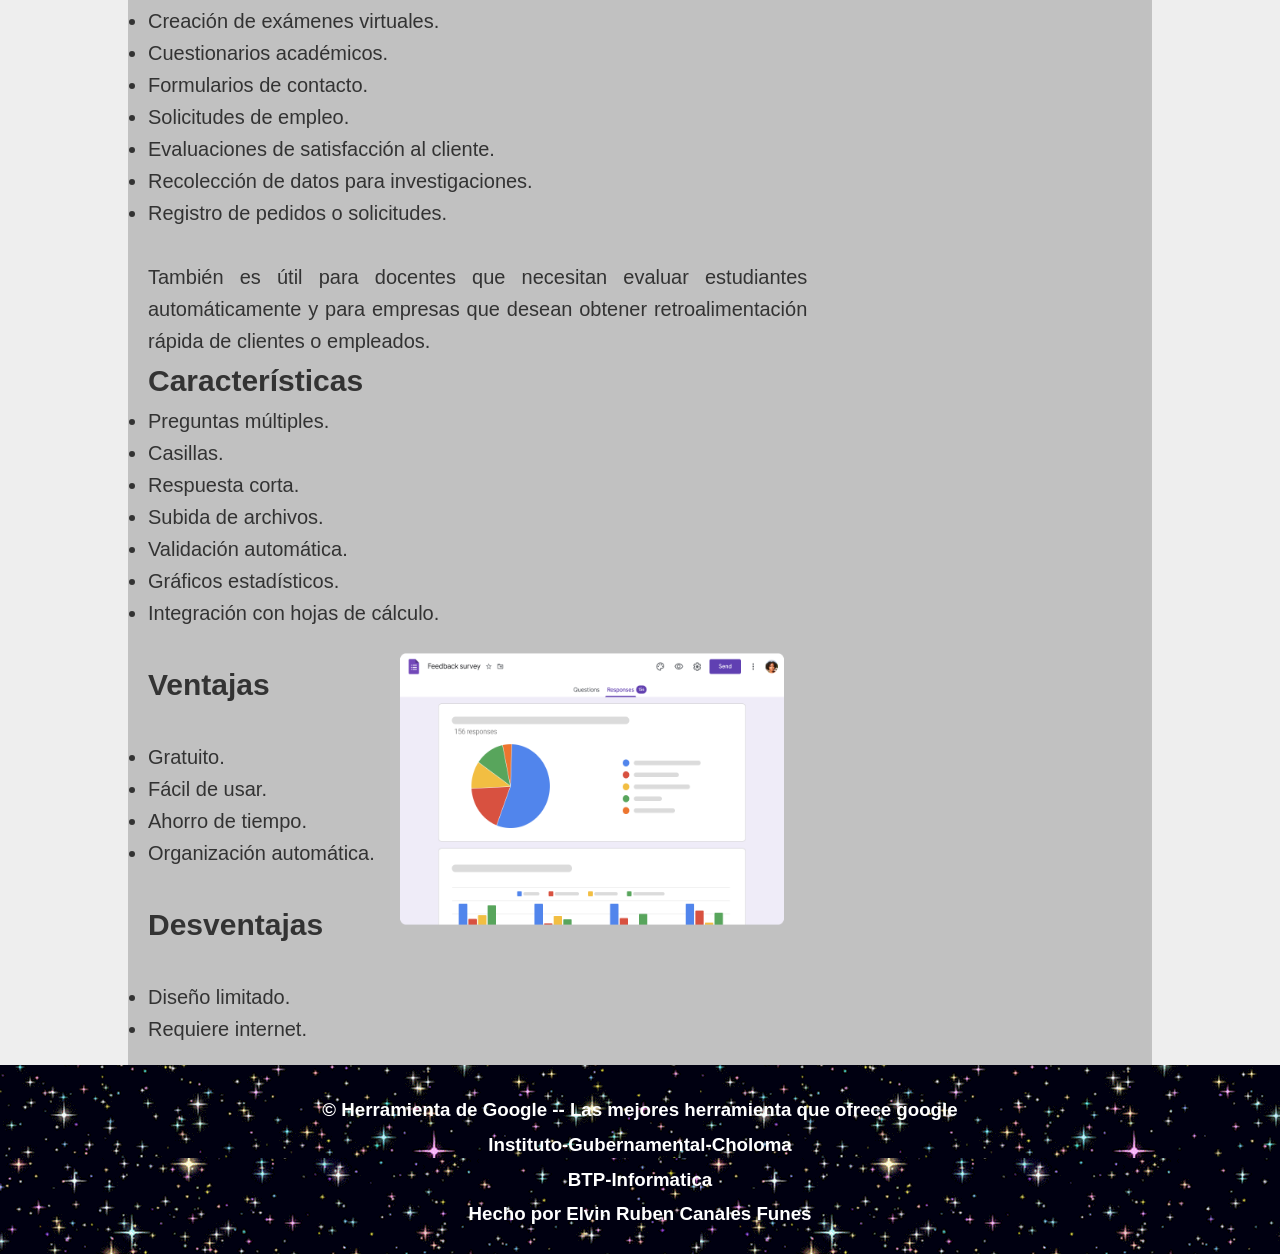
<file: Google forms.html>
<!DOCTYPE html>
<html lang="en">

<head>
    <meta charset="UTF-8">
    <meta name="viewport" content="width=device-width, initial-scale=1.0">
    <title>Google Forms</title>
    <link rel="stylesheet" href="stilo_4.css">
    <link rel="icon" type="image/png" sizes="16x16"
        href="https://img.icons8.com/?size=100&id=g8FeKvtaoAon&format=png&color=000000">
</head>

<body>
    <div class="navar">
        <a href="https://www.google.hn/index.html"> <img src="Google-Emblema.png" style=" float:left; width: 110px; height: 70
                px;"></a>
        <a href="herramientas_de_google.html"> <img src="logo_personal_elvin.png" style=" float:left; width: 90px; height: 400
                px;"></a>
        <ol>
            <br>

            <li><a href="index.html">Inicio</a></li>
            <li> <a href="Google docs.html">Google Docs</a></li>
            <li> <a href="Google sheets.html">Google Sheets</a></li>
            <li> <a href="Google slides.html">Google Slides</a></li>
            <li> <a class="pag-actual" href="Google forms.html">Google Forms</a></li>
            <li> <a href="Google keep.html">Google Keep</a></li>
            <li> <a href="Google calendar.html">Google Calendar</a></li>
            <li> <a href="Google Sites.html">Google Sites</a></li>

        </ol>
        </nav>
    </div>


    <div id="holaaaa"></div>

    <header>
        <br>
        <div id="baner">
            <figure>
                <div id="img">
                    <center>
                        <img src="R.gif" class="img-fluid" alt="fondo" >
                    </center>
                    <br>

                </div>

            </figure>
        </div>
        <br>




    </header>

    <p>
    <article>
        <div class="contenido">
            <aside>
                <div id="menuu">
                    <ol>
                        <h1>VER MAS </h1>


                        <li1>Todas_las_herramienta <a
                                href="https://www.jivochat.es/blog/herramientas/mejores-herramientas-de-google.html">
                                <img src="giphy.gif" style="width: 300px; height: 160px;"></a></li>

                            <li1>Google_Productos<a href="https://about.google/products/" style="width:70%; "> <img
                                        src="android-google-happy-google.gif" style="width: 300px; height: 170px;"></a>
                                </li>

                    </ol>
                </div>
            </aside>
            <div class="hola"></div>



             <center> <h1> <strong> Google Forms</strong> </h1></center>

            Google Forms es una aplicación web gratuita desarrollada por Google, diseñada para crear formularios
            digitales
            de manera rápida y sencilla. Esta herramienta forma parte del conjunto de aplicaciones de Google Workspace y
            permite
            recopilar, organizar y analizar información de forma automática en línea. <br>
            <br>
            Fue creada para reemplazar muchos procesos manuales de recolección de datos, como encuestas impresas,
            registros
            en papel y cuestionarios físicos. Gracias a su funcionamiento en la nube, toda la información se guarda
            automáticamente y
            puede consultarse desde computadoras, tablets o teléfonos móviles. <br><img src="google-forms-1.jpg"
                alt="google" style="width: 300px;height: 220px; float: right;">
            <br>
            Google Forms es ampliamente utilizado en instituciones educativas, empresas, organizaciones y por usuarios
            individuales
            debido a su facilidad de uso, accesibilidad y capacidad de organizar grandes cantidades de
            información.Además, permite
            automatizar procesos como calificación de exámenes, confirmación de asistencia, recopilación de datos
            estadísticos y seguimiento
            de respuestas en tiempo real. <br>
            <br>


            <h2>¿Para qué sirve?</h2>
            <br>
            Google Forms sirve principalmente para recopilar información de usuarios de forma ordenada y eficiente.
            Sus usos principales incluyen: <br>
            <br>
            <div id="utilidad">
                <ul>
                    <li>Elaboración de encuestas de opinión.</li>
                    <li>Formularios de inscripción a cursos o eventos.</li>
                    <li>Registros de asistencia.</li>
                    <li>Creación de exámenes virtuales.</li>
                    <li>Cuestionarios académicos.</li>
                    <li>Formularios de contacto.</li>
                    <li>Solicitudes de empleo.</li>
                    <li>Evaluaciones de satisfacción al cliente.</li>
                    <li>Recolección de datos para investigaciones.</li>
                    <li>Registro de pedidos o solicitudes.</li>
                </ul>
            </div>
            <br>

            También es útil para docentes que necesitan evaluar estudiantes automáticamente y para empresas que desean
            obtener retroalimentación rápida de clientes o empleados.
            <br>
            <h2>Características</h2>
            <ul>
                <li>Preguntas múltiples.</li>
                <li>Casillas.</li>
                <li>Respuesta corta.</li>
                <li>Subida de archivos.</li>
                <li>Validación automática.</li>
                <li>Gráficos estadísticos.</li>
                <li>Integración con hojas de cálculo.</li>
            </ul>
            <img src="unnamed (1).png" alt="google" style="width: 430px;height: 300px; float: right;">






            <br>
            <h2>Ventajas</h2>
            <br>
            <ul>
                <li>Gratuito.</li>
                <li>Fácil de usar.</li>
                <li> Ahorro de tiempo.</li>
                <li>Organización automática.</li>
            </ul>

            <br>
            <h2>Desventajas</h2>
            <br>
            <ul>
                <li>Diseño limitado.</li>
                <li>Requiere internet.</li>
            </ul>




        </div>

    </article>

    <footer>
        <h3>
            <strong>
                <p>© Herramienta de Google -- Las mejores herramienta que ofrece google</p>
                <p>Instituto-Gubernamental-Choloma </p>
                <p>BTP-Informatica</p>
                <p>Hecho por Elvin Ruben Canales Funes</p>
            </strong>
        </h3>
    </footer>




</body>

</html>
</file>
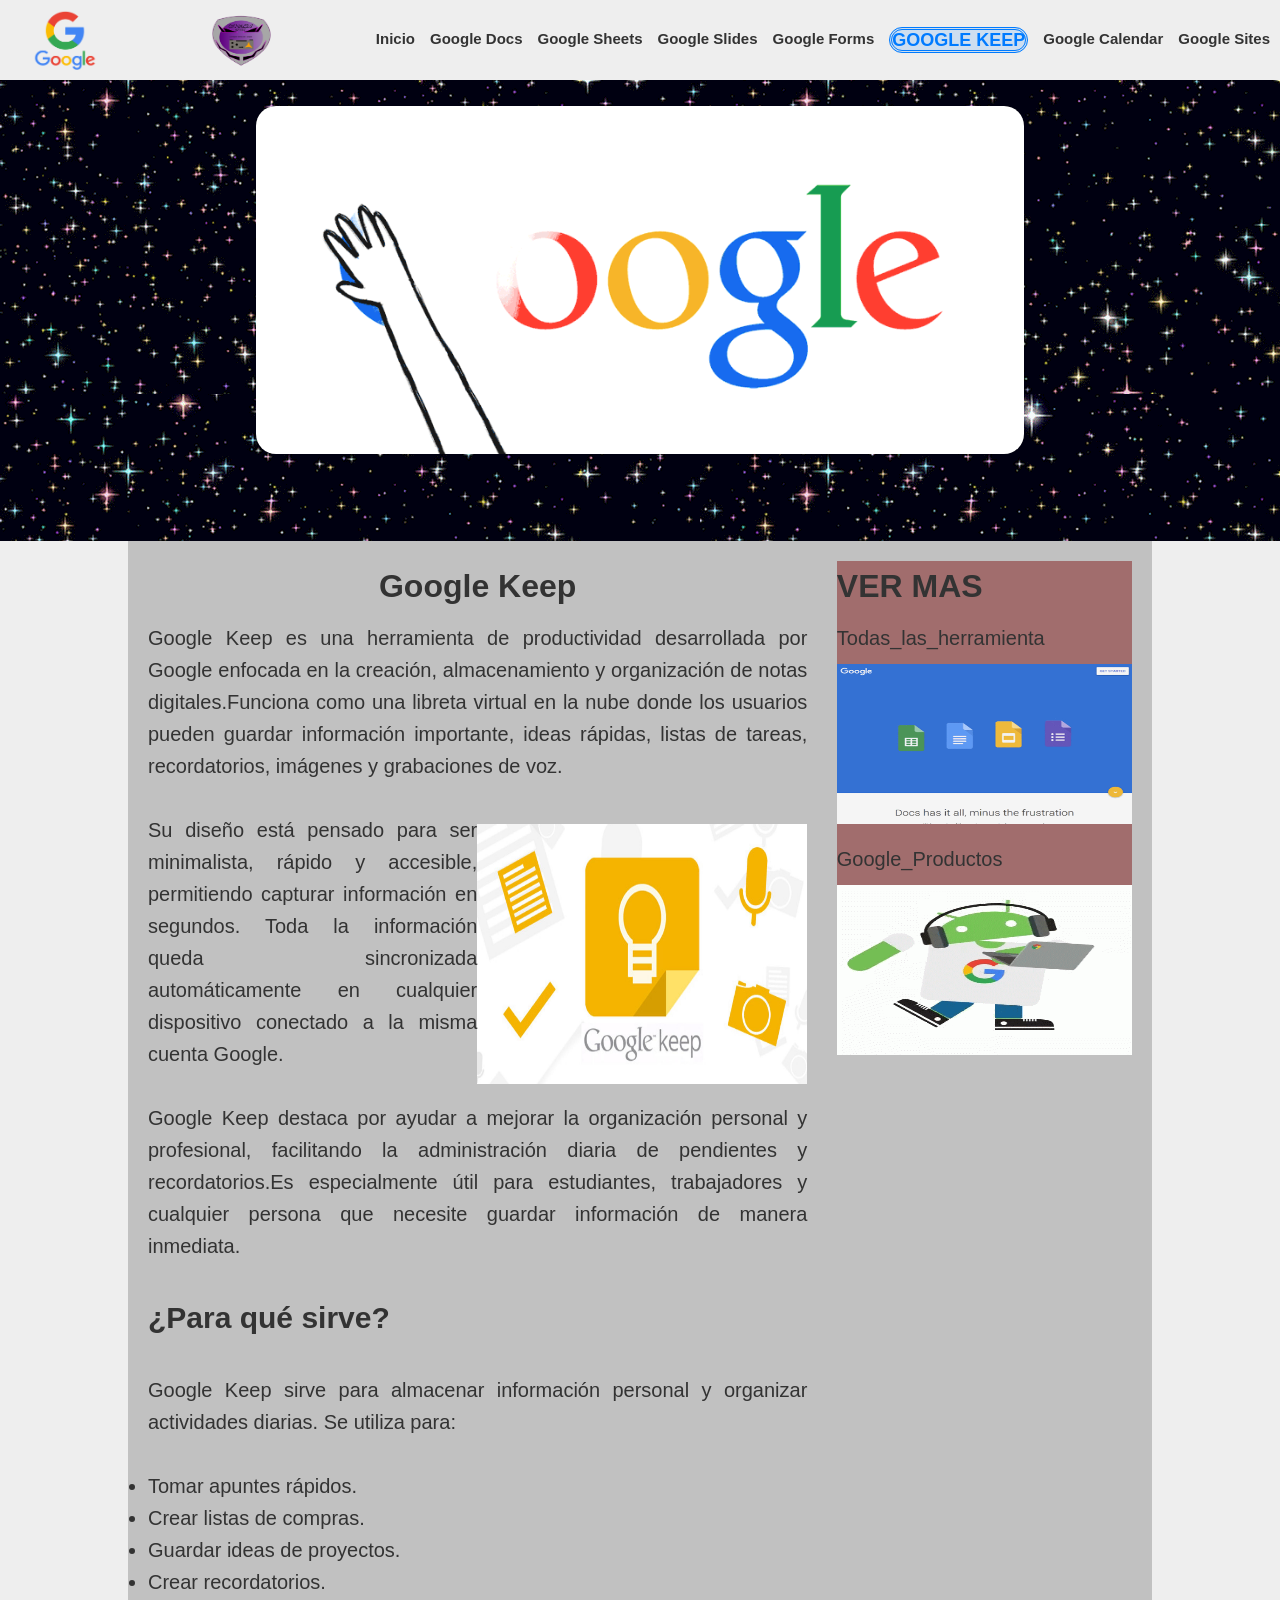
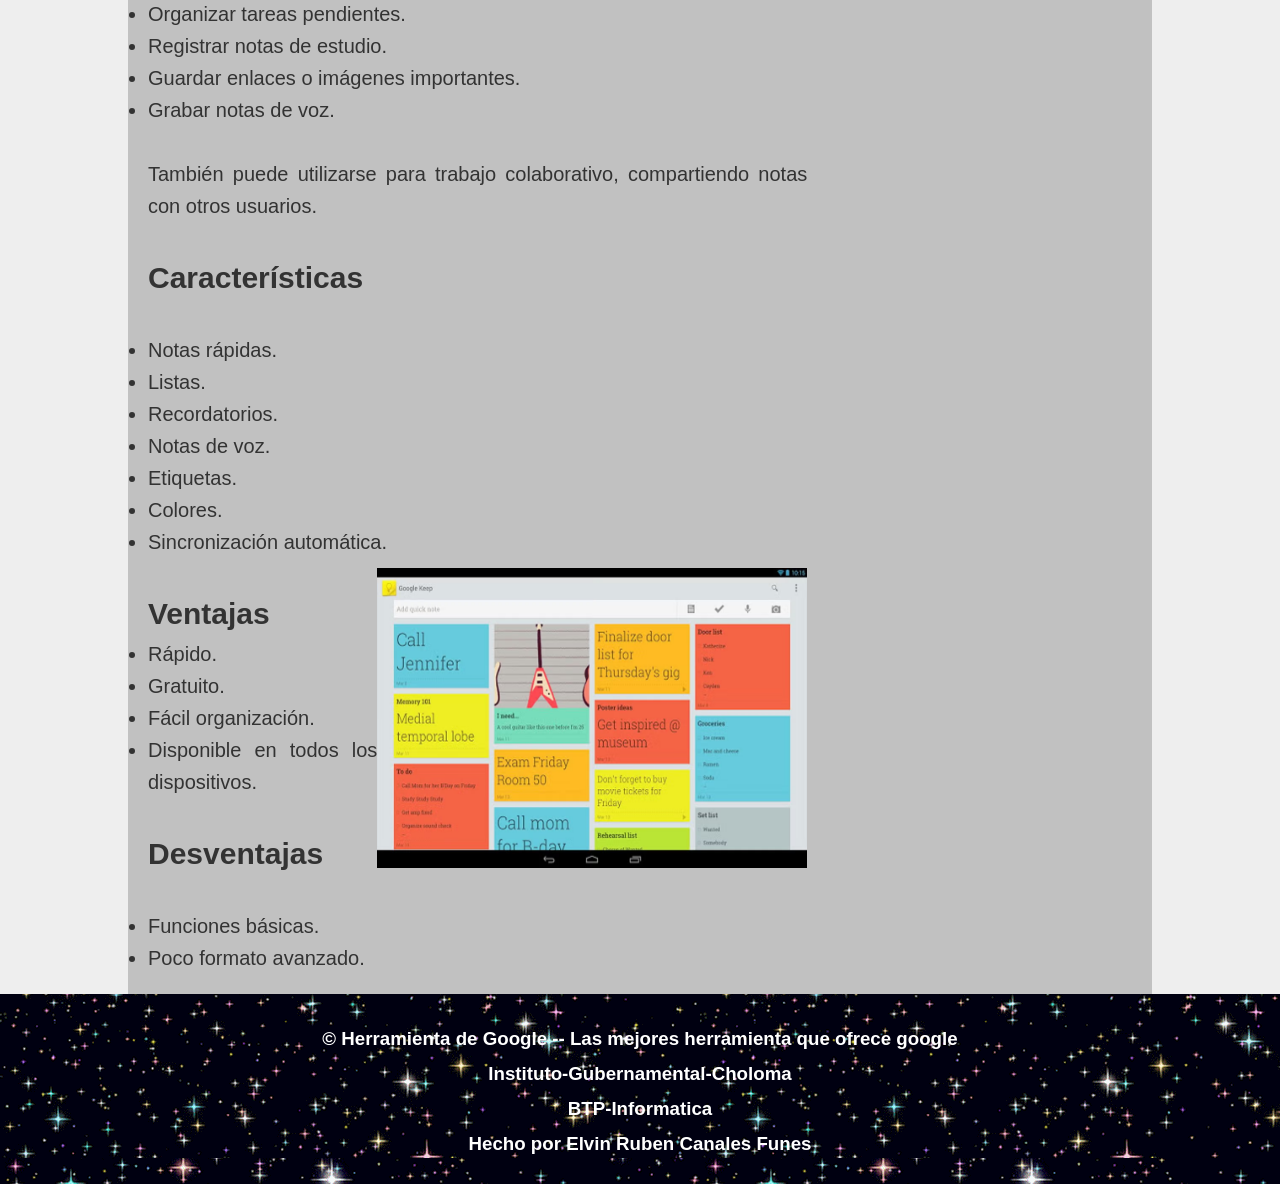
<file: Google keep.html>
<!DOCTYPE html>
<html lang="en">

<head>
    <meta charset="UTF-8">
    <meta name="viewport" content="width=device-width, initial-scale=1.0">
    <title>GOOGLE KEEP</title>
    <link rel="stylesheet" href="stilo_5.css">
    <link rel="icon" type="image/png" sizes="16x16"
        href="https://img.icons8.com/?size=100&id=30655&format=png&color=000000">
</head>

<body>
    <div class="navar">
        <a href="https://www.google.hn/index.html"> <img src="Google-Emblema.png" style=" float:left; width: 110px; height: 70
                px;"></a>
        <a href="herramientas_de_google.html"> <img src="logo_personal_elvin.png" style=" float:left; width: 90px; height: 400
                px;"></a>
        <ol>
            <br>

            <li><a href="index.html">Inicio</a></li>
            <li> <a href="Google docs.html">Google Docs</a></li>
            <li> <a href="Google sheets.html">Google Sheets</a></li>
            <li> <a href="Google slides.html">Google Slides</a></li>
            <li> <a href="Google forms.html">Google Forms</a></li>
            <li> <a class="pag-actual" href="Google keep.html">Google Keep</a></li>
            <li> <a href="Google calendar.html">Google Calendar</a></li>
            <li> <a href="Google sites.html">Google Sites</a></li>


        </ol>
        </nav>
    </div>


    <div id="holaaaa"></div>
    <br>
    <header>
        <div id="baner">
            <figure>
                <div id="img">
                    <center>
                        <img src="R.gif" class="img-fluid" alt="fondo">
                    </center>
                    <br>
                </div>

            </figure>
        </div>
        <br>




    </header>
    <br>
    <p>
    <article>

        <div class="contenido">
            <aside>
                <div id="menuu">
                    <ol>
                        <h1>VER MAS</h1>


                        <li1>Todas_las_herramienta <a
                                href="https://www.jivochat.es/blog/herramientas/mejores-herramientas-de-google.html">
                                <img src="giphy.gif" style="width: 300px; height: 160px;"></a></li>

                            <li1>Google_Productos<a href="https://about.google/products/" style="width:70%; "> <img
                                        src="android-google-happy-google.gif" style="width: 300px; height: 170px;"></a>
                                </li>
                                </strong>
                    </ol>
                </div>
            </aside>
            <div class="hola"></div>





            <center><h1> <strong>Google Keep</strong> </h1> </center>
          
            Google Keep es una herramienta de productividad desarrollada por Google enfocada en la
            creación, almacenamiento y organización de notas digitales.Funciona como una libreta virtual
            en la nube donde los usuarios pueden guardar información importante, ideas rápidas,
            listas de tareas, recordatorios, imágenes y grabaciones de voz. <br>
            <br>
            <img src="el_androide_libre_18008746_179810894_1706x960.jpg" alt="google"
                style="width: 330px;height: 260px; float: right;">
            Su diseño está pensado para ser minimalista, rápido y accesible, permitiendo capturar información
            en segundos. Toda la información queda sincronizada automáticamente en cualquier dispositivo conectado
            a la misma cuenta Google. <br>
            <br>
            Google Keep destaca por ayudar a mejorar la organización personal y profesional, facilitando la
            administración diaria de pendientes y recordatorios.Es especialmente útil para estudiantes, trabajadores
            y cualquier persona que necesite guardar información de manera inmediata. <br>
            <br>
            <h2>¿Para qué sirve?</h2>
            <br>
            Google Keep sirve para almacenar información personal y organizar actividades diarias.
            Se utiliza para: <br>
            <br>
            <ul>

                <li>Tomar apuntes rápidos.</li>
                <li>Crear listas de compras.</li>
                <li>Guardar ideas de proyectos.</li>
                <li>Crear recordatorios.</li>
                <li>Organizar tareas pendientes.</li>
                <li>Registrar notas de estudio.</li>
                <li>Guardar enlaces o imágenes importantes.</li>
                <li>Grabar notas de voz.</li>
            </ul>

            <br>

            También puede utilizarse para trabajo colaborativo, compartiendo notas con otros usuarios. <br>
            <br>
            <h2>Características</h2>
            <br>
            <ul>
                <li>Notas rápidas.</li>
                <li>Listas.</li>
                <li>Recordatorios.</li>
                <li>Notas de voz.</li>
                <li>Etiquetas.</li>
                <li>Colores.</li>
                <li>Sincronización automática.</li>
            </ul>
            <img src="google-keep-screenshot.avif" alt="google" style="width: 430px;height: 300px; float: right;">
            <br>





            <h2>Ventajas</h2>
            <ul>
                <li>Rápido.</li>
                <li>Gratuito.</li>
                <li>Fácil organización.</li>
                <li>Disponible en todos los dispositivos.</li>
            </ul>




            <br>
            <h2>Desventajas</h2>
            <ul><br>
                <li>Funciones básicas.</li>
                <li>Poco formato avanzado.</li>
            </ul>


        </div>

    </article>

    <footer>
        <h3>
            <strong>
                <p>© Herramienta de Google -- Las mejores herramienta que ofrece google</p>
                <p>Instituto-Gubernamental-Choloma </p>
                <p>BTP-Informatica</p>
                <p>Hecho por Elvin Ruben Canales Funes</p>
            </strong>
        </h3>
    </footer>




</body>

</html>
</file>
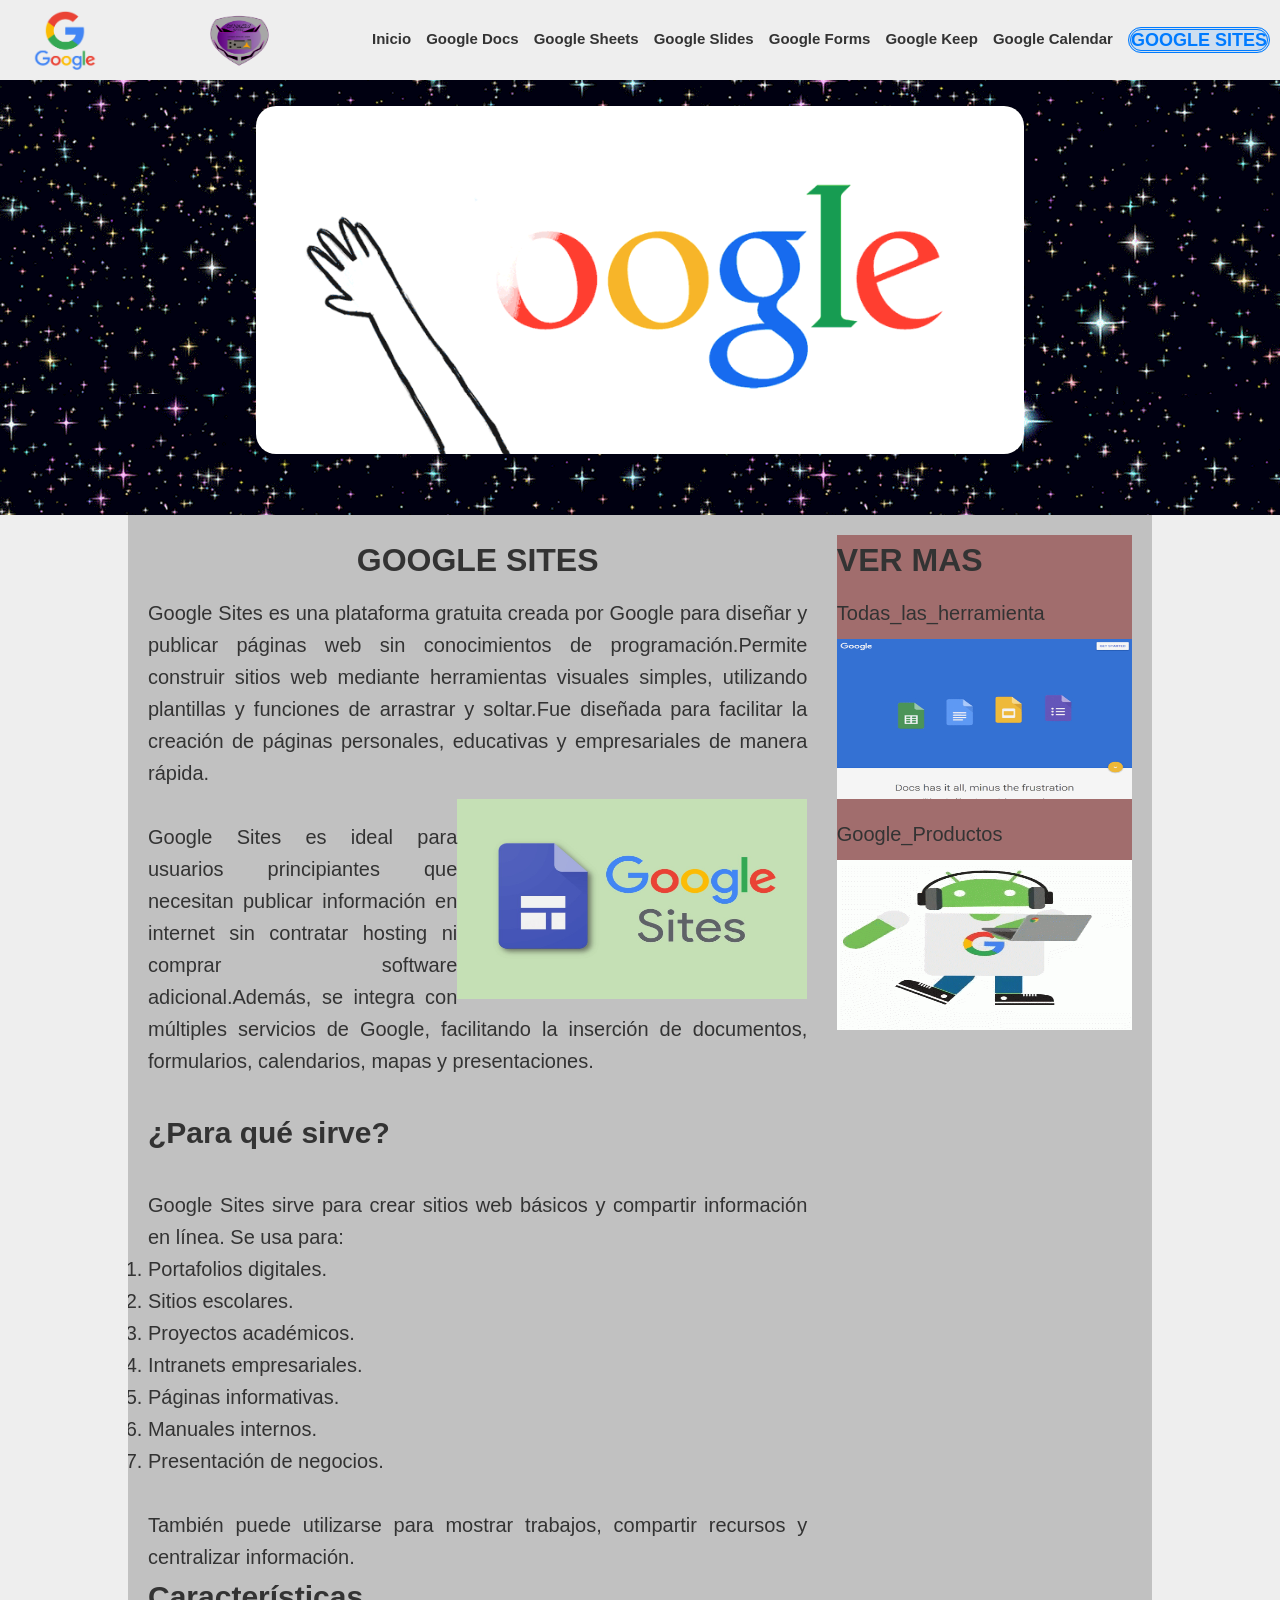
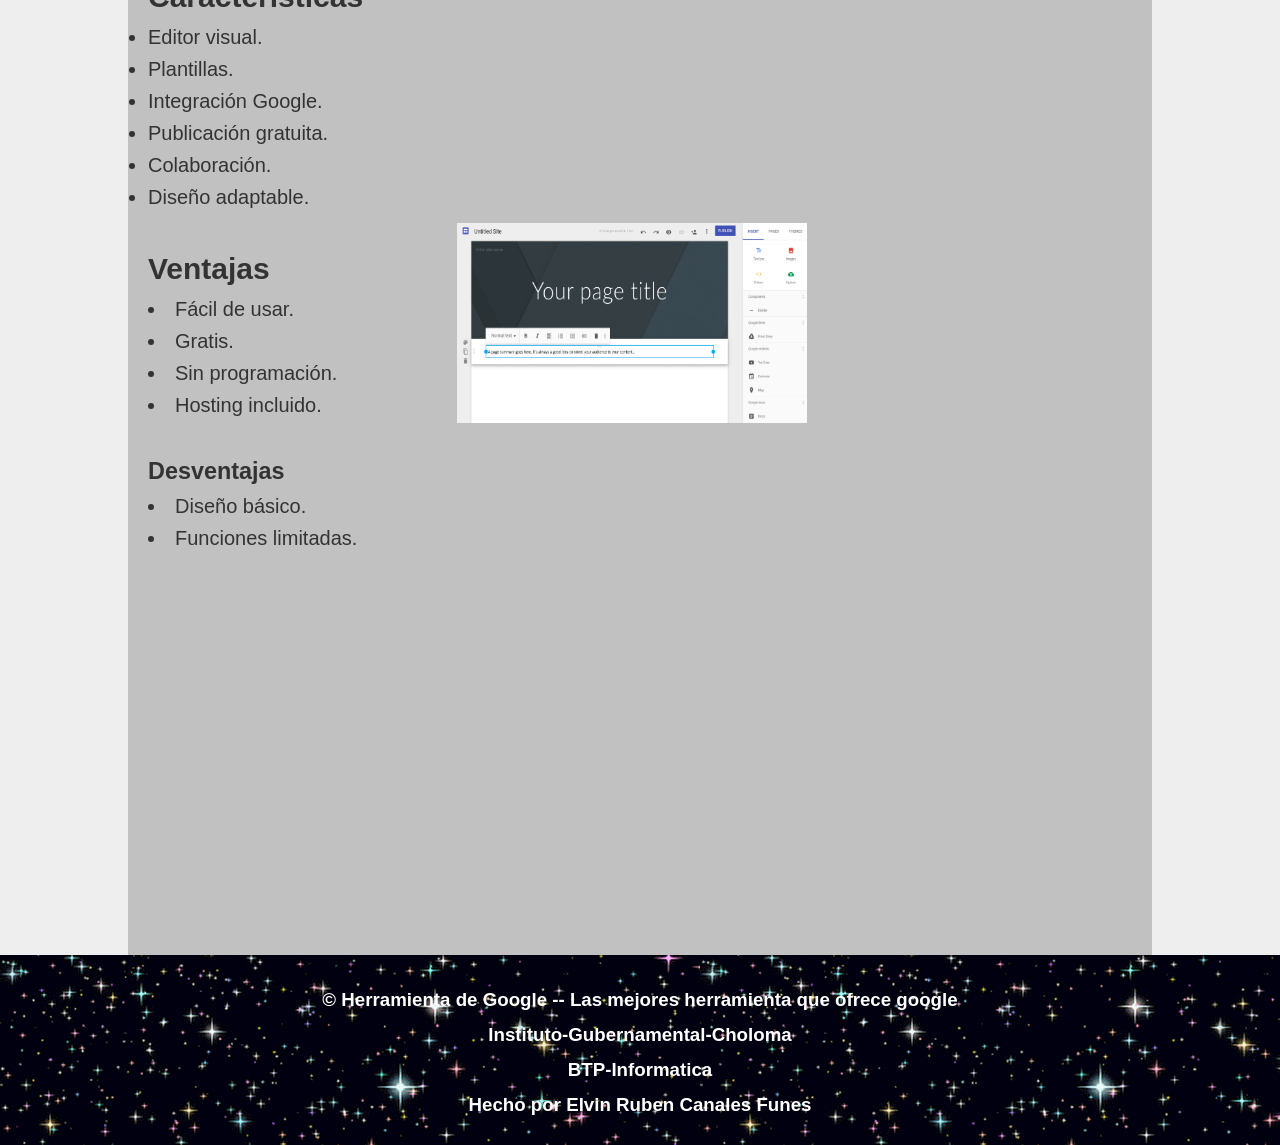
<file: Google sites.html>
<!DOCTYPE html>
<html lang="en">

<head>
    <meta charset="UTF-8">
    <meta name="viewport" content="width=device-width, initial-scale=1.0">
    <title>Google Sites</title>
    <link rel="stylesheet" href="stilo_7.css">
    <link rel="icon" type="image/png" sizes="16x16"
        href="https://img.icons8.com/?size=100&id=Jan95WujfAel&format=png&color=000000">
</head>

<body>
    <div class="navar">
        <a href="https://www.google.hn/index.html"> <img src="Google-Emblema.png" style=" float:left; width: 110px; height: 70
                px;"></a>
        <a href="herramientas_de_google.html"> <img src="logo_personal_elvin.png" style=" float:left; width: 90px; height: 400
                px;"></a>
        <ol>
            <br>

            <li><a href="index.html">Inicio</a></li>
            <li> <a href="Google docs.html">Google Docs</a></li>
            <li> <a href="Google sheets.html">Google Sheets</a></li>
            <li> <a href="Google slides.html">Google Slides</a></li>
            <li> <a href="Google forms.html">Google Forms</a></li>
            <li> <a href="Google keep.html">Google Keep</a></li>
            <li> <a href="Google calendar.html">Google Calendar</a></li>
            <li> <a class="pag-actual" href="Google sites.html">Google Sites</a></li>



        </ol>

    </div>


    <div id="holaaaa"></div>

    <header>
        <br>
        <div id="baner">
            <figure>
                <div id="img">
                    <center>
                        <img src="R.gif" class="img-fluid" alt="fondo">
                    </center>
                    <br>
                </div>

            </figure>
        </div>
        <br>




    </header>

    <p>
    <article>
        <div class="contenido">
            <aside>
                <div id="menuu">
                    <ol>
                        <h1>VER MAS</h1>



                        <li1>Todas_las_herramienta <a href="unnamed.png"> <img src="giphy.gif"
                                    style="width: 300px; height: 160px;"></a></li>

                            <li1>Google_Productos<a href="https://about.google/products/" style="width:70%; "> <img
                                        src="android-google-happy-google.gif" style="width: 300px; height: 170px;"></a>
                                </li>

                    </ol>
                </div>
            </aside>
            <div class="hola"></div>


            <p></p>
            <center>
                <h1> <strong>GOOGLE SITES</strong> </h1>
            </center>

            Google Sites es una plataforma gratuita creada por Google para diseñar y publicar páginas web sin
            conocimientos
            de programación.Permite construir sitios web mediante herramientas visuales simples, utilizando plantillas y
            funciones
            de arrastrar y soltar.Fue diseñada para facilitar la creación de páginas personales, educativas y
            empresariales de manera rápida. <br>
            <img src="what-is-google-sites-and-why-use-it-1691715073.jpg" alt="google"
                style="width: 350px;height: 200px; float: right;">
            <br>

            Google Sites es ideal para usuarios principiantes que necesitan publicar información en internet sin
            contratar hosting
            ni comprar software adicional.Además, se integra con múltiples servicios de Google, facilitando la inserción
            de
            documentos, formularios, calendarios, mapas y presentaciones. <br>
            <br>

            <h2>¿Para qué sirve?</h2>
            <br>
            Google Sites sirve para crear sitios web básicos y compartir información en línea.
            Se usa para:
            <br>
            <div id="listen">
                <ol>
                    <li>Portafolios digitales.</li>
                    <li>Sitios escolares.</li>
                    <li>Proyectos académicos.</li>
                    <li>Intranets empresariales.</li>
                    <li>Páginas informativas.</li>
                    <li>Manuales internos.</li>
                    <li>Presentación de negocios.</li>
                </ol>
            </div>

            <br>

            También puede utilizarse para mostrar trabajos, compartir recursos y centralizar información.

            <h2>Características</h2>
            <ul>
                <li>Editor visual.</li>
                <li>Plantillas.</li>
                <li>Integración Google.</li>
                <li>Publicación gratuita.</li>
                <li>Colaboración.</li>
                <li>Diseño adaptable.</li>
            </ul>




            <img src="R.png" alt="google" style="width: 350px;height: 200px; float: right;">

            <br>
            <h2>Ventajas</h2>
            <li> Fácil de usar.</li>
            <li>Gratis.</li>
            <li> Sin programación.</li>
            <li>Hosting incluido.</li>

            <br>

            <h3>Desventajas</h3>
            <li>Diseño básico. </li>
            <li>Funciones limitadas.</li>

        </div>

    </article>

    <footer>
        <h3>
            <strong>
                <p>© Herramienta de Google -- Las mejores herramienta que ofrece google</p>
                <p>Instituto-Gubernamental-Choloma </p>
                <p>BTP-Informatica</p>
                <p>Hecho por Elvin Ruben Canales Funes</p>
            </strong>
        </h3>
    </footer>




</body>

</html>
</file>
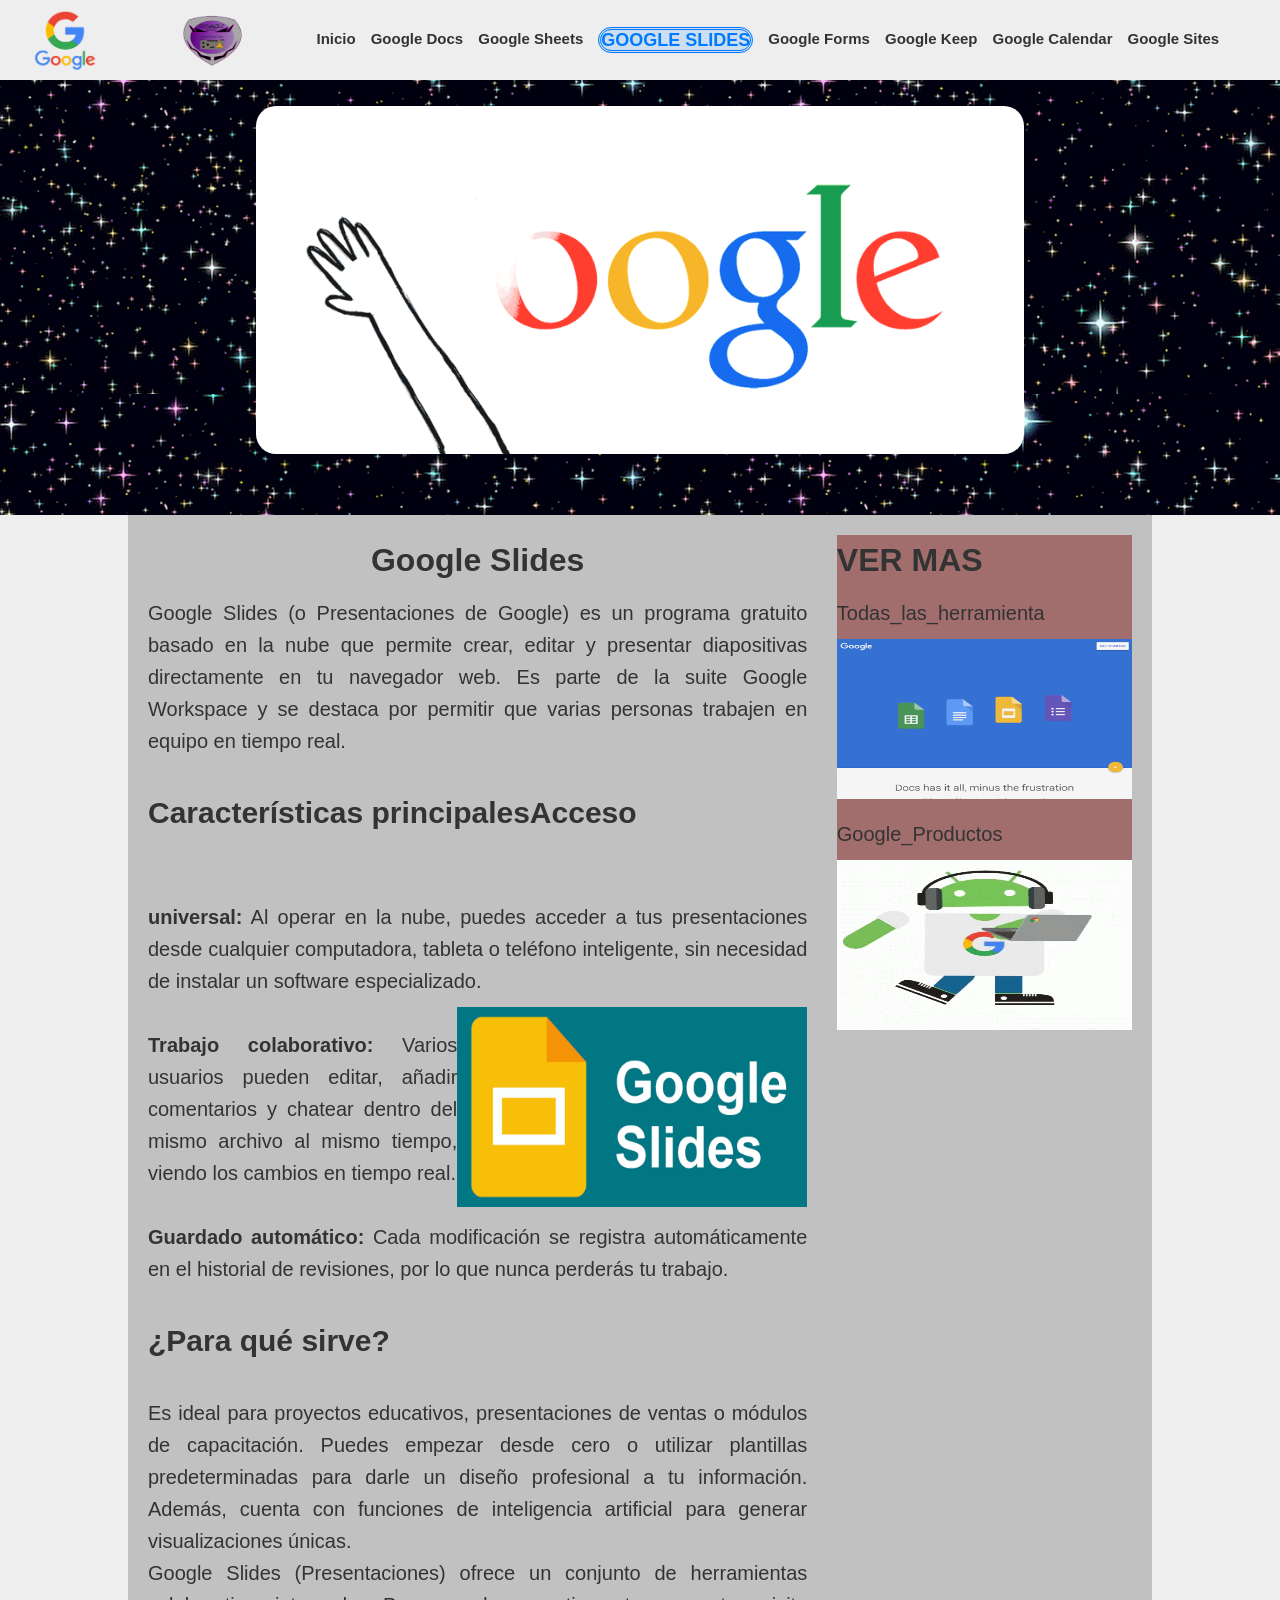
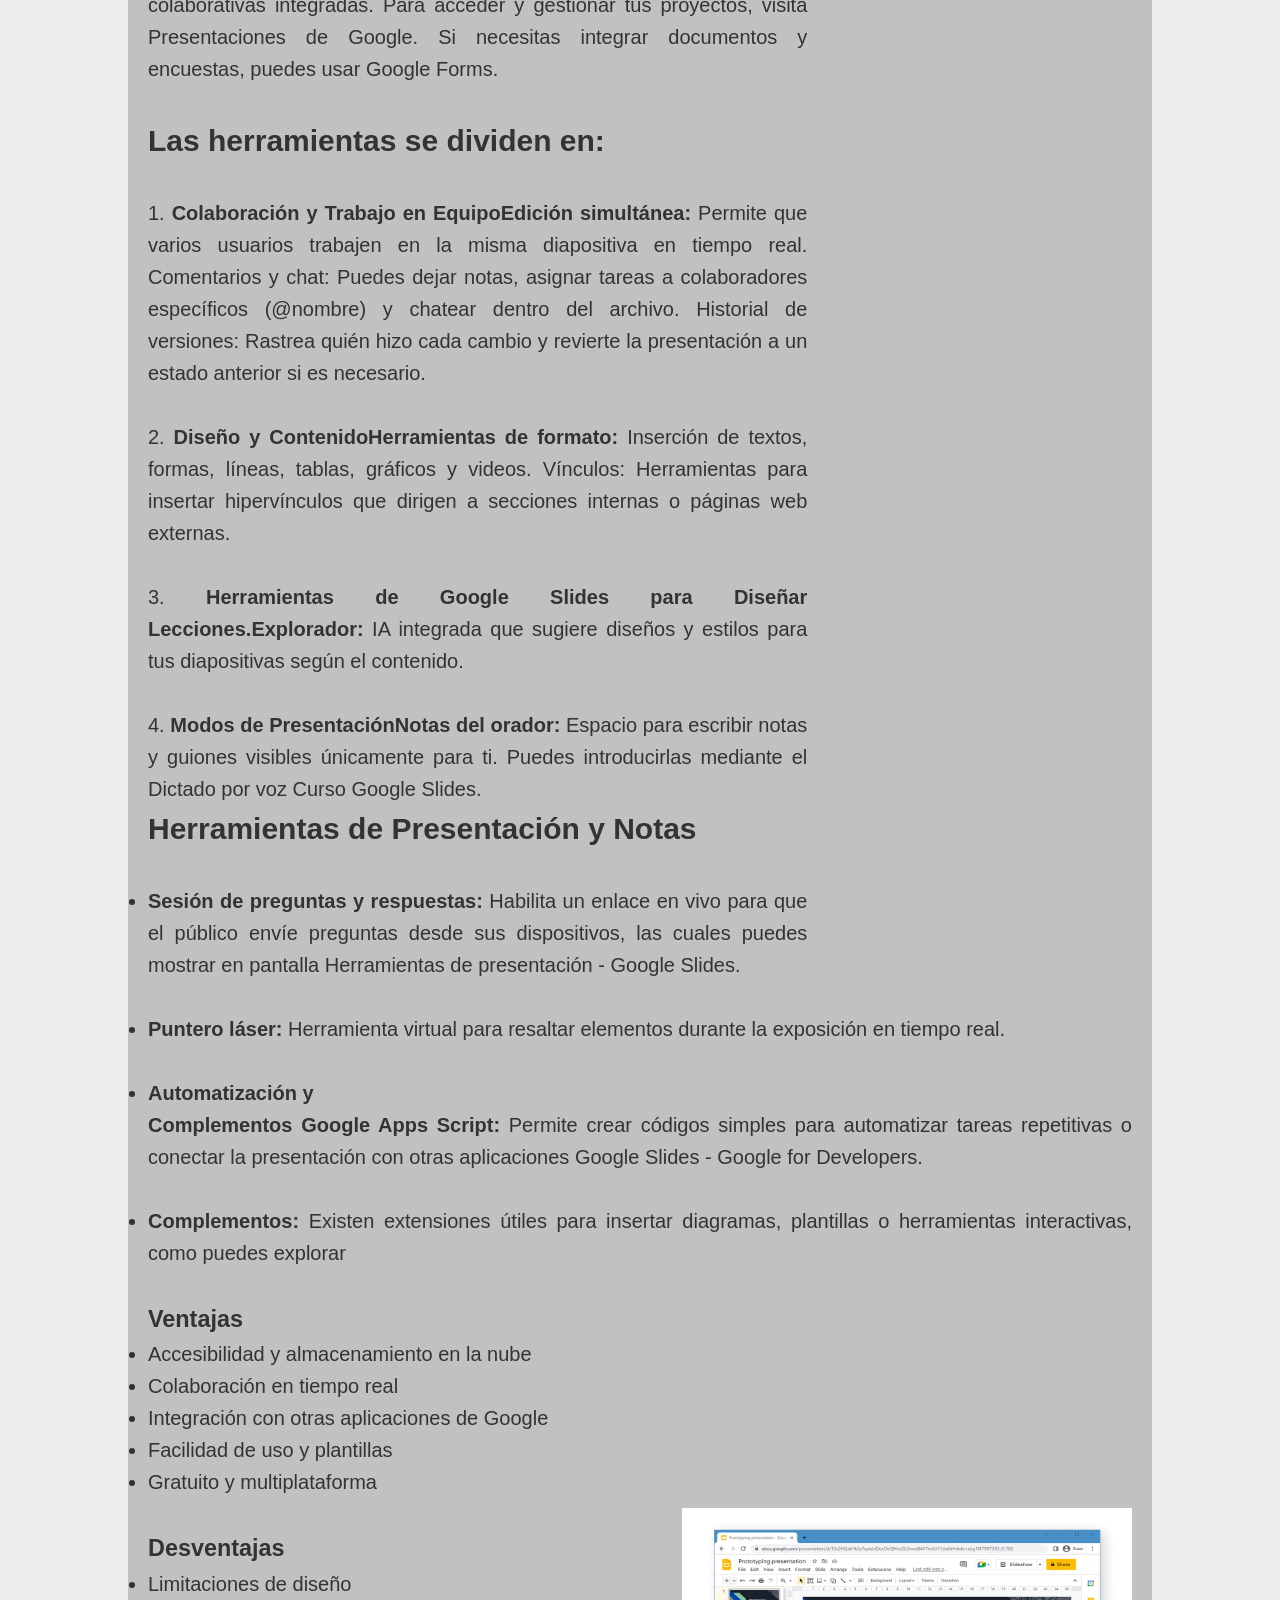
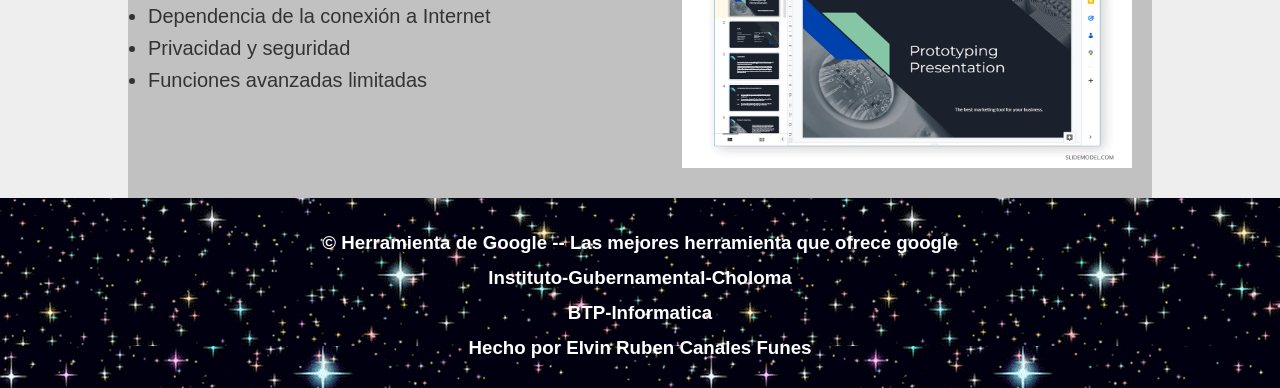
<file: Google slides.html>
<!DOCTYPE html>
<html lang="en">

<head>
    <meta charset="UTF-8">
    <meta name="viewport" content="width=device-width, initial-scale=1.0">
    <title>Google Slides</title>
    <link rel="stylesheet" href="stilo_3.css">
    <link rel="icon" type="image/png" sizes="16x16"
        href="https://img.icons8.com/?size=100&id=30462&format=png&color=000000">
</head>

<body>
    <div class="navar">
        <a href="https://www.google.hn/index.html"> <img src="Google-Emblema.png" style=" float:left; width: 110px; height: 70
                px;"></a>
        <a href="herramientas_de_google.html"> <img src="logo_personal_elvin.png" style=" float:left; width: 90px; height: 400
                px;"></a>
        <ol>
            <br>

            <li><a href="index.html">Inicio</a></li>
            <li> <a href="Google docs.html">Google Docs</a></li>
            <li> <a href="Google sheets.html">Google Sheets</a></li>
            <li> <a class="pag-actual" href="Google slides.html">Google Slides</a></li>
            <li> <a href="Google forms.html">Google Forms</a></li>
            <li> <a href="Google keep.html">Google Keep</a></li>
            <li> <a href="Google calendar.html">Google Calendar</a></li>
            <li> <a href="Google sites.html">Google Sites<a></li>


        </ol>
        </nav>
    </div>


    <div id="holaaaa"></div>

    <header>
        <br>
        <div id="baner">
            <figure>
                <div id="img">
                    <center>
                        <img src="R.gif" class="img-fluid" alt="fondo" >
                    </center>
                    <br>
                </div>

            </figure>
        </div>
        <br>




    </header>

    <p>
    <article>
        <div class="contenido">
            <aside>
                <div id="menuu">
                    <ol>
                        <h1>VER MAS</h1>

                        <li1>Todas_las_herramienta <a
                                href="https://www.jivochat.es/blog/herramientas/mejores-herramientas-de-google.html">
                                <img src="giphy.gif" style="width: 300px; height: 160px;"></a></li>

                            <li1>Google_Productos<a href="https://about.google/products/" style="width:70%; "> <img
                                        src="android-google-happy-google.gif" style="width: 300px; height: 170px;"></a>
                                </li>

                    </ol>
                </div>
            </aside>

            <div class="hola"></div>



            <center><h1><strong>Google Slides</strong> </h1></center>
            
            Google Slides (o Presentaciones de Google) es un programa gratuito basado en la nube que permite crear,
            editar y presentar diapositivas directamente en tu navegador web. Es parte de la suite Google Workspace y
            se destaca por permitir que varias personas trabajen en equipo en tiempo real. <br>
            <br>
            <h2>Características principalesAcceso</h2> <br>
            <br>
            <strong>universal:</strong> Al operar en la nube, puedes acceder a tus presentaciones
            desde cualquier computadora, tableta o teléfono inteligente, sin necesidad de instalar un software
            especializado. <br>
            <img src="google_slides_portada-1.jpg" alt="google" style="width: 350px;height: 200px; float:right ;">

            <br>
            <strong>Trabajo colaborativo:</strong> Varios usuarios pueden editar, añadir comentarios y chatear dentro
            del mismo archivo al mismo
            tiempo, viendo los cambios en tiempo real. <br>
            <br>

            <strong>Guardado automático:</strong> Cada modificación se registra automáticamente en el historial de
            revisiones, por lo que nunca perderás tu trabajo. <br>
            <br>


            <h2> ¿Para qué sirve? </h2>
            <br>
            Es ideal para proyectos educativos, presentaciones de ventas o módulos de capacitación. Puedes empezar
            desde cero o utilizar plantillas predeterminadas para darle un diseño profesional a tu información. Además,
            cuenta con
            funciones de inteligencia artificial para generar visualizaciones únicas.
            <br>

            Google Slides (Presentaciones) ofrece un conjunto de herramientas colaborativas integradas. Para acceder y
            gestionar tus proyectos, visita Presentaciones de Google. Si necesitas integrar documentos y encuestas,
            puedes usar Google Forms. <br>
            <br>
            <h2>Las herramientas se dividen en:</h2>
            <br>
            1. <strong>Colaboración y Trabajo en EquipoEdición simultánea:</strong> Permite que varios usuarios trabajen
            en la misma diapositiva en tiempo real.
            Comentarios y chat: Puedes dejar notas, asignar tareas a colaboradores específicos (@nombre) y chatear
            dentro del archivo.
            Historial de versiones: Rastrea quién hizo cada cambio y revierte la presentación a un estado anterior si es
            necesario. <br>
            <br>
            2. <strong>Diseño y ContenidoHerramientas de formato:</strong> Inserción de textos, formas, líneas, tablas,
            gráficos y videos.
            Vínculos: Herramientas para insertar hipervínculos que dirigen a secciones internas o páginas web externas.
            <br>
            <br>
            3. <strong> Herramientas de Google Slides para Diseñar Lecciones.Explorador:</strong> IA integrada que
            sugiere diseños y estilos
            para tus diapositivas según el contenido. <br>
            <br>
            4. <strong>Modos de PresentaciónNotas del orador:</strong> Espacio para escribir notas y guiones visibles
            únicamente para ti. Puedes introducirlas mediante el Dictado por voz Curso Google Slides.
            <br>
            <h2>Herramientas de Presentación y Notas </h2>
            <br>
            <div id="ventajas">
                <ul>
                    <li> <strong>Sesión de preguntas y respuestas:</strong> Habilita un enlace en vivo para que el
                        público envíe preguntas desde sus dispositivos, las cuales puedes mostrar en pantalla
                        Herramientas de presentación - Google Slides.</li>
                    <br>
                    <li> <strong>Puntero láser:</strong> Herramienta virtual para resaltar elementos durante la
                        exposición en tiempo real.</li>
                    <br>

                    <li> <strong>Automatización y <br>Complementos Google Apps Script:</strong> Permite crear códigos
                        simples para automatizar tareas repetitivas o conectar la presentación con otras aplicaciones
                        Google Slides - Google for Developers.</li>
                    <br>
                    <li> <strong>Complementos:</strong> Existen extensiones útiles para insertar diagramas, plantillas o
                        herramientas interactivas, como puedes explorar</li>

                </ul>
            </div>



            <br>

            <div id="ventajas">
                <h3>Ventajas</h3>
                <ul>
                    <li>Accesibilidad y almacenamiento en la nube</li>
                    <li>Colaboración en tiempo real</li>
                    <li>Integración con otras aplicaciones de Google</li>
                    <li>Facilidad de uso y plantillas</li>
                    <li>Gratuito y multiplataforma</li>
                </ul>
            </div><img src="03_selected-template-in-google-slides.webp" alt="google"
                style="width: 450px;height: 260px; float:right ;">


            <br>
            <div id="desventajas">
                <h3>Desventajas</h3>
                <ul>
                    <li>Limitaciones de diseño</li>
                    <li>Dependencia de la conexión a Internet</li>
                    <li>Privacidad y seguridad</li>
                    <li>Funciones avanzadas limitadas</li>
                </ul>
            </div>




        </div>

    </article>

    <footer>
        <h3>
            <strong>
                <p>© Herramienta de Google -- Las mejores herramienta que ofrece google</p>
                <p>Instituto-Gubernamental-Choloma </p>
                <p>BTP-Informatica</p>
                <p>Hecho por Elvin Ruben Canales Funes</p>
            </strong>
        </h3>
    </footer>




</body>

</html>
</file>
<file: stilo_0.css>
* {
  margin: 0;
  padding: 0;
  box-sizing: border-box;
}

body {
  font-family: Arial, sans-serif;
  line-height: 1.6;
  background: #000000 url(tumblr_47e261d1178d7923e367060cd5924623_78612844_2048.gif);
  color: #333;

}

/* ====== Navbar ====== */
.navar {
  display: flex;
  flex-wrap: wrap;
  justify-content: space-between;
  align-items: center;
  background: #eee;
  padding: 10px;

}

.navar img {
  max-height: 60px;
  margin-right: 10px;
}

.navar ol {
  list-style: none;
  display: flex;
  flex-wrap: wrap;
  gap: 15px;

}

.navar li a {
  text-decoration: none;
  color: #333;
  font-weight: bold;
  list-style: none;
  border-style: 100px groove;
  font-size: 15px;
  text-align: center;
}

body .navar ol li a:hover,body .navar .pag-actual {
  color: #007bff;
  font-size: 18px;
  background: #007bff23;
  border-radius: 20px;
  border-style: double;
 text-transform: uppercase;
}



/* ====== Banner ====== */
#baner img {
  width: 60%;
  background: #000000;
  height: auto;
  display: block;
  border-radius: 20px;
}

/* ====== Contenido ====== */
article {
  background: #eee;



}

.hola {
  float: right;
  width: 3%;
  height: 2000px;
}

.contenido {
  overflow: hidden;
  width: 80%;
  flex-wrap: wrap;
  padding: 20px;
  gap: 20px;
  font-size: 20px;
  text-align: justify;
  background: #c1c1c1;
  margin: 10px auto 5px auto;

}

aside #menuu {
  flex: 1 1 250px;
  float: right;
  width: 30%;
  height: 400px;
  background: #a16d6d;

}

aside img {
  max-width: 100%;
  height: auto;


}



/* ====== Texto e imágenes ====== */
.contenido h1 {
  font-size: 2rem;
  margin-bottom: 10px;
}

.contenido img {
  max-width: 100%;
  height: auto;
  margin: 10px 0;
}

/* ====== Herramientas ====== */
#herramienta h4 {
  margin-bottom: 10px;
}

#herramienta ol {
  list-style: none;
  padding: 0;
}

#herramienta li {
  margin: 5px 0;
  font-weight: bold;
  font-size: 15px;
}

/* ====== Footer ====== */
footer {

  color: #fff;
  text-align: center;
  padding: 20px;
}

footer p {
  margin: 5px 0;
}

/* ====== Media Queries ====== */
@media (max-width: 768px) {
  .navar {
    flex-direction: column;
    align-items: center;
  }

  .navar ol {
    flex-direction: column;
    align-items: center;
  }

  .contenido {
    flex-direction: column;
  }

  aside {
    order: 2;
  }

  .hola {
    order: 1;
  }
}

@media (max-width: 480px) {
  .navar img {
    max-height: 40px;
  }

  .contenido h1 {
    font-size: 1.5rem;
  }

  footer {
    font-size: 0.9rem;
  }
}
</file>
<file: stilo_6.css>
* {
  margin: 0;
  padding: 0;
  box-sizing: border-box;
}

body {
  font-family: Arial, sans-serif;
  line-height: 1.6;
  background: #000000 url(tumblr_47e261d1178d7923e367060cd5924623_78612844_2048.gif);
  color: #333;

}

/* ====== Navbar ====== */
.navar {
  display: flex;
  flex-wrap: wrap;
  justify-content: space-between;
  align-items: center;
  background: #eee;
  padding: 10px;

}

.navar img {
  max-height: 60px;
  margin-right: 10px;
}

.navar ol {
  list-style: none;
  display: flex;
  flex-wrap: wrap;
  gap: 15px;

}

.navar li a {
  text-decoration: none;
  color: #333;
  font-weight: bold;
  list-style: none;
  border-style: 100px groove;
  font-size: 15px;
  text-align: center;
}

body .navar ol li a:hover,body .navar .pag-actual {
  color: #007bff;
  font-size: 18px;
  background: #007bff23;
  border-radius: 20px;
  border-style: double;
 text-transform: uppercase;
}



/* ====== Banner ====== */
#baner img {
  width: 60%;
  background: #000000;
  height: auto;
  display: block;
  border-radius: 20px;
}

/* ====== Contenido ====== */
article {
  background: #eee;



}

.hola {
  float: right;
  width: 3%;
  height: 2000px;
}

.contenido {
  overflow: hidden;
  width: 80%;
  flex-wrap: wrap;
  padding: 20px;
  gap: 20px;
  font-size: 20px;
  text-align: justify;
  background: #c1c1c1;
  margin: 10px auto 5px auto;

}

aside #menuu {
  flex: 1 1 250px;
  float: right;
  width: 30%;
  height: 400px;
  background: #a16d6d;

}

aside img {
  max-width: 100%;
  height: auto;


}



/* ====== Texto e imágenes ====== */
.contenido h1 {
  font-size: 2rem;
  margin-bottom: 10px;
}

.contenido img {
  max-width: 100%;
  height: auto;
  margin: 10px 0;
}

/* ====== Herramientas ====== */
#herramienta h4 {
  margin-bottom: 10px;
}

#herramienta ol {
  list-style: none;
  padding: 0;
}

#herramienta li {
  margin: 5px 0;
  font-weight: bold;
  font-size: 15px;
}

/* ====== Footer ====== */
footer {

  color: #fff;
  text-align: center;
  padding: 20px;
}

footer p {
  margin: 5px 0;
}

/* ====== Media Queries ====== */
@media (max-width: 768px) {
  .navar {
    flex-direction: column;
    align-items: center;
  }

  .navar ol {
    flex-direction: column;
    align-items: center;
  }

  .contenido {
    flex-direction: column;
  }

  aside {
    order: 2;
  }

  .hola {
    order: 1;
  }
}

@media (max-width: 480px) {
  .navar img {
    max-height: 40px;
  }

  .contenido h1 {
    font-size: 1.5rem;
  }

  footer {
    font-size: 0.9rem;
  }
}
</file>
<file: stilo_1.css>
* {
  margin: 0;
  padding: 0;
  box-sizing: border-box;
}

body {
  font-family: Arial, sans-serif;
  line-height: 1.6;
  background: #000000 url(tumblr_47e261d1178d7923e367060cd5924623_78612844_2048.gif);
  color: #333;

}

/* ====== Navbar ====== */
.navar {
  display: flex;
  flex-wrap: wrap;
  justify-content: space-between;
  align-items: center;
  background: #eee;
  padding: 10px;

}

.navar img {
  max-height: 60px;
  margin-right: 10px;
}

.navar ol {
  list-style: none;
  display: flex;
  flex-wrap: wrap;
  gap: 15px;

}

.navar li a {
  text-decoration: none;
  color: #333;
  font-weight: bold;
  list-style: none;
  border-style: 100px groove;
  font-size: 15px;
  text-align: center;
}

body .navar ol li a:hover,body .navar .pag-actual {
  color: #007bff;
  font-size: 18px;
  background: #007bff23;
  border-radius: 20px;
  border-style: double;
 text-transform: uppercase;
}



/* ====== Banner ====== */
#baner img {
  width: 60%;
  background: #000000;
  height: auto;
  display: block;
  border-radius: 20px;
}

/* ====== Contenido ====== */
article {
  background: #eee;



}

.hola {
  float: right;
  width: 3%;
  height: 2000px;
}

.contenido {
  overflow: hidden;
  width: 80%;
  flex-wrap: wrap;
  padding: 20px;
  gap: 20px;
  font-size: 20px;
  text-align: justify;
  background: #c1c1c1;
  margin: 10px auto 5px auto;

}

aside #menuu {
  flex: 1 1 250px;
  float: right;
  width: 30%;
  height: 400px;
  background: #a16d6d;

}

aside img {
  max-width: 100%;
  height: auto;


}



/* ====== Texto e imágenes ====== */
.contenido h1 {
  font-size: 2rem;
  margin-bottom: 10px;
}

.contenido img {
  max-width: 100%;
  height: auto;
  margin: 10px 0;
}

/* ====== Herramientas ====== */
#herramienta h4 {
  margin-bottom: 10px;
}

#herramienta ol {
  list-style: none;
  padding: 0;
}

#herramienta li {
  margin: 5px 0;
  font-weight: bold;
  font-size: 15px;
}

/* ====== Footer ====== */
footer {

  color: #fff;
  text-align: center;
  padding: 20px;
}

footer p {
  margin: 5px 0;
}

/* ====== Media Queries ====== */
@media (max-width: 768px) {
  .navar {
    flex-direction: column;
    align-items: center;
  }

  .navar ol {
    flex-direction: column;
    align-items: center;
  }

  .contenido {
    flex-direction: column;
  }

  aside {
    order: 2;
  }

  .hola {
    order: 1;
  }
}

@media (max-width: 480px) {
  .navar img {
    max-height: 40px;
  }

  .contenido h1 {
    font-size: 1.5rem;
  }

  footer {
    font-size: 0.9rem;
  }
}
</file>
<file: stilo_4.css>
* {
  margin: 0;
  padding: 0;
  box-sizing: border-box;
}

body {
  font-family: Arial, sans-serif;
  line-height: 1.6;
  background: #000000 url(tumblr_47e261d1178d7923e367060cd5924623_78612844_2048.gif);
  color: #333;

}

/* ====== Navbar ====== */
.navar {
  display: flex;
  flex-wrap: wrap;
  justify-content: space-between;
  align-items: center;
  background: #eee;
  padding: 10px;

}

.navar img {
  max-height: 60px;
  margin-right: 10px;
}

.navar ol {
  list-style: none;
  display: flex;
  flex-wrap: wrap;
  gap: 15px;

}

.navar li a {
  text-decoration: none;
  color: #333;
  font-weight: bold;
  list-style: none;
  border-style: 100px groove;
  font-size: 15px;
  text-align: center;
}

body .navar ol li a:hover,body .navar .pag-actual {
  color: #007bff;
  font-size: 18px;
  background: #007bff23;
  border-radius: 20px;
  border-style: double;
 text-transform: uppercase;
}



/* ====== Banner ====== */
#baner img {
  width: 60%;
  background: #000000;
  height: auto;
  display: block;
  border-radius: 20px;
}

/* ====== Contenido ====== */
article {
  background: #eee;



}

.hola {
  float: right;
  width: 3%;
  height: 2000px;
}

.contenido {
  overflow: hidden;
  width: 80%;
  flex-wrap: wrap;
  padding: 20px;
  gap: 20px;
  font-size: 20px;
  text-align: justify;
  background: #c1c1c1;
  margin: 10px auto 5px auto;

}

aside #menuu {
  flex: 1 1 250px;
  float: right;
  width: 30%;
  height: 400px;
  background: #a16d6d;

}

aside img {
  max-width: 100%;
  height: auto;


}



/* ====== Texto e imágenes ====== */
.contenido h1 {
  font-size: 2rem;
  margin-bottom: 10px;
}

.contenido img {
  max-width: 100%;
  height: auto;
  margin: 10px 0;
}

/* ====== Herramientas ====== */
#herramienta h4 {
  margin-bottom: 10px;
}

#herramienta ol {
  list-style: none;
  padding: 0;
}

#herramienta li {
  margin: 5px 0;
  font-weight: bold;
  font-size: 15px;
}

/* ====== Footer ====== */
footer {

  color: #fff;
  text-align: center;
  padding: 20px;
}

footer p {
  margin: 5px 0;
}

/* ====== Media Queries ====== */
@media (max-width: 768px) {
  .navar {
    flex-direction: column;
    align-items: center;
  }

  .navar ol {
    flex-direction: column;
    align-items: center;
  }

  .contenido {
    flex-direction: column;
  }

  aside {
    order: 2;
  }

  .hola {
    order: 1;
  }
}

@media (max-width: 480px) {
  .navar img {
    max-height: 40px;
  }

  .contenido h1 {
    font-size: 1.5rem;
  }

  footer {
    font-size: 0.9rem;
  }
}
</file>
<file: stilo_5.css>
* {
  margin: 0;
  padding: 0;
  box-sizing: border-box;
}

body {
  font-family: Arial, sans-serif;
  line-height: 1.6;
  background: #000000 url(tumblr_47e261d1178d7923e367060cd5924623_78612844_2048.gif);
  color: #333;

}

/* ====== Navbar ====== */
.navar {
  display: flex;
  flex-wrap: wrap;
  justify-content: space-between;
  align-items: center;
  background: #eee;
  padding: 10px;

}

.navar img {
  max-height: 60px;
  margin-right: 10px;
}

.navar ol {
  list-style: none;
  display: flex;
  flex-wrap: wrap;
  gap: 15px;

}

.navar li a {
  text-decoration: none;
  color: #333;
  font-weight: bold;
  list-style: none;
  border-style: 100px groove;
  font-size: 15px;
  text-align: center;
}

body .navar ol li a:hover,body .navar .pag-actual {
  color: #007bff;
  font-size: 18px;
  background: #007bff23;
  border-radius: 20px;
  border-style: double;
 text-transform: uppercase;
}



/* ====== Banner ====== */
#baner img {
  width: 60%;
  background: #000000;
  height: auto;
  display: block;
  border-radius: 20px;
}

/* ====== Contenido ====== */
article {
  background: #eee;



}

.hola {
  float: right;
  width: 3%;
  height: 2000px;
}

.contenido {
  overflow: hidden;
  width: 80%;
  flex-wrap: wrap;
  padding: 20px;
  gap: 20px;
  font-size: 20px;
  text-align: justify;
  background: #c1c1c1;
  margin: 10px auto 5px auto;

}

aside #menuu {
  flex: 1 1 250px;
  float: right;
  width: 30%;
  height: 400px;
  background: #a16d6d;

}

aside img {
  max-width: 100%;
  height: auto;


}



/* ====== Texto e imágenes ====== */
.contenido h1 {
  font-size: 2rem;
  margin-bottom: 10px;
}

.contenido img {
  max-width: 100%;
  height: auto;
  margin: 10px 0;
}

/* ====== Herramientas ====== */
#herramienta h4 {
  margin-bottom: 10px;
}

#herramienta ol {
  list-style: none;
  padding: 0;
}

#herramienta li {
  margin: 5px 0;
  font-weight: bold;
  font-size: 15px;
}

/* ====== Footer ====== */
footer {

  color: #fff;
  text-align: center;
  padding: 20px;
}

footer p {
  margin: 5px 0;
}

/* ====== Media Queries ====== */
@media (max-width: 768px) {
  .navar {
    flex-direction: column;
    align-items: center;
  }

  .navar ol {
    flex-direction: column;
    align-items: center;
  }

  .contenido {
    flex-direction: column;
  }

  aside {
    order: 2;
  }

  .hola {
    order: 1;
  }
}

@media (max-width: 480px) {
  .navar img {
    max-height: 40px;
  }

  .contenido h1 {
    font-size: 1.5rem;
  }

  footer {
    font-size: 0.9rem;
  }
}
</file>
<file: stilo_7.css>
* {
  margin: 0;
  padding: 0;
  box-sizing: border-box;
}

body {
  font-family: Arial, sans-serif;
  line-height: 1.6;
  background: #000000 url(tumblr_47e261d1178d7923e367060cd5924623_78612844_2048.gif);
  color: #333;

}

/* ====== Navbar ====== */
.navar {
  display: flex;
  flex-wrap: wrap;
  justify-content: space-between;
  align-items: center;
  background: #eee;
  padding: 10px;

}

.navar img {
  max-height: 60px;
  margin-right: 10px;
}

.navar ol {
  list-style: none;
  display: flex;
  flex-wrap: wrap;
  gap: 15px;

}

.navar li a {
  text-decoration: none;
  color: #333;
  font-weight: bold;
  list-style: none;
  border-style: 100px groove;
  font-size: 15px;
  text-align: center;
}

body .navar ol li a:hover,body .navar .pag-actual {
  color: #007bff;
  font-size: 18px;
  background: #007bff23;
  border-radius: 20px;
  border-style: double;
 text-transform: uppercase;
}



/* ====== Banner ====== */
#baner img {
  width: 60%;
  background: #000000;
  height: auto;
  display: block;
  border-radius: 20px;
}

/* ====== Contenido ====== */
article {
  background: #eee;



}

.hola {
  float: right;
  width: 3%;
  height: 2000px;
}

.contenido {
  overflow: hidden;
  width: 80%;
  flex-wrap: wrap;
  padding: 20px;
  gap: 20px;
  font-size: 20px;
  text-align: justify;
  background: #c1c1c1;
  margin: 10px auto 5px auto;

}

aside #menuu {
  flex: 1 1 250px;
  float: right;
  width: 30%;
  height: 400px;
  background: #a16d6d;

}

aside img {
  max-width: 100%;
  height: auto;


}



/* ====== Texto e imágenes ====== */
.contenido h1 {
  font-size: 2rem;
  margin-bottom: 10px;
}

.contenido img {
  max-width: 100%;
  height: auto;
  margin: 10px 0;
}

/* ====== Herramientas ====== */
#herramienta h4 {
  margin-bottom: 10px;
}

#herramienta ol {
  list-style: none;
  padding: 0;
}

#herramienta li {
  margin: 5px 0;
  font-weight: bold;
  font-size: 15px;
}

/* ====== Footer ====== */
footer {

  color: #fff;
  text-align: center;
  padding: 20px;
}

footer p {
  margin: 5px 0;
}

/* ====== Media Queries ====== */
@media (max-width: 768px) {
  .navar {
    flex-direction: column;
    align-items: center;
  }

  .navar ol {
    flex-direction: column;
    align-items: center;
  }

  .contenido {
    flex-direction: column;
  }

  aside {
    order: 2;
  }

  .hola {
    order: 1;
  }
}

@media (max-width: 480px) {
  .navar img {
    max-height: 40px;
  }

  .contenido h1 {
    font-size: 1.5rem;
  }

  footer {
    font-size: 0.9rem;
  }
}
</file>
<file: stilo_3.css>
* {
  margin: 0;
  padding: 0;
  box-sizing: border-box;
}

body {
  font-family: Arial, sans-serif;
  line-height: 1.6;
  background: #000000 url(tumblr_47e261d1178d7923e367060cd5924623_78612844_2048.gif);
  color: #333;

}

/* ====== Navbar ====== */
.navar {
  display: flex;
  flex-wrap: wrap;
  justify-content: space-between;
  align-items: center;
  background: #eee;
  padding: 10px;

}

.navar img {
  max-height: 60px;
  margin-right: 10px;
}

.navar ol {
  list-style: none;
  display: flex;
  flex-wrap: wrap;
  gap: 15px;

}

.navar li a {
  text-decoration: none;
  color: #333;
  font-weight: bold;
  list-style: none;
  border-style: 100px groove;
  font-size: 15px;
  text-align: center;
}

body .navar ol li a:hover,body .navar .pag-actual {
  color: #007bff;
  font-size: 18px;
  background: #007bff23;
  border-radius: 20px;
  border-style: double;
 text-transform: uppercase;
}



/* ====== Banner ====== */
#baner img {
  width: 60%;
  background: #000000;
  height: auto;
  display: block;
  border-radius: 20px;
}

/* ====== Contenido ====== */
article {
  background: #eee;



}

.hola {
  float: right;
  width: 3%;
  height: 2000px;
}

.contenido {
  overflow: hidden;
  width: 80%;
  flex-wrap: wrap;
  padding: 20px;
  gap: 20px;
  font-size: 20px;
  text-align: justify;
  background: #c1c1c1;
  margin: 10px auto 5px auto;

}

aside #menuu {
  flex: 1 1 250px;
  float: right;
  width: 30%;
  height: 400px;
  background: #a16d6d;

}

aside img {
  max-width: 100%;
  height: auto;


}



/* ====== Texto e imágenes ====== */
.contenido h1 {
  font-size: 2rem;
  margin-bottom: 10px;
}

.contenido img {
  max-width: 100%;
  height: auto;
  margin: 10px 0;
}

/* ====== Herramientas ====== */
#herramienta h4 {
  margin-bottom: 10px;
}

#herramienta ol {
  list-style: none;
  padding: 0;
}

#herramienta li {
  margin: 5px 0;
  font-weight: bold;
  font-size: 15px;
}

/* ====== Footer ====== */
footer {

  color: #fff;
  text-align: center;
  padding: 20px;
}

footer p {
  margin: 5px 0;
}

/* ====== Media Queries ====== */
@media (max-width: 768px) {
  .navar {
    flex-direction: column;
    align-items: center;
  }

  .navar ol {
    flex-direction: column;
    align-items: center;
  }

  .contenido {
    flex-direction: column;
  }

  aside {
    order: 2;
  }

  .hola {
    order: 1;
  }
}

@media (max-width: 480px) {
  .navar img {
    max-height: 40px;
  }

  .contenido h1 {
    font-size: 1.5rem;
  }

  footer {
    font-size: 0.9rem;
  }
}
</file>
